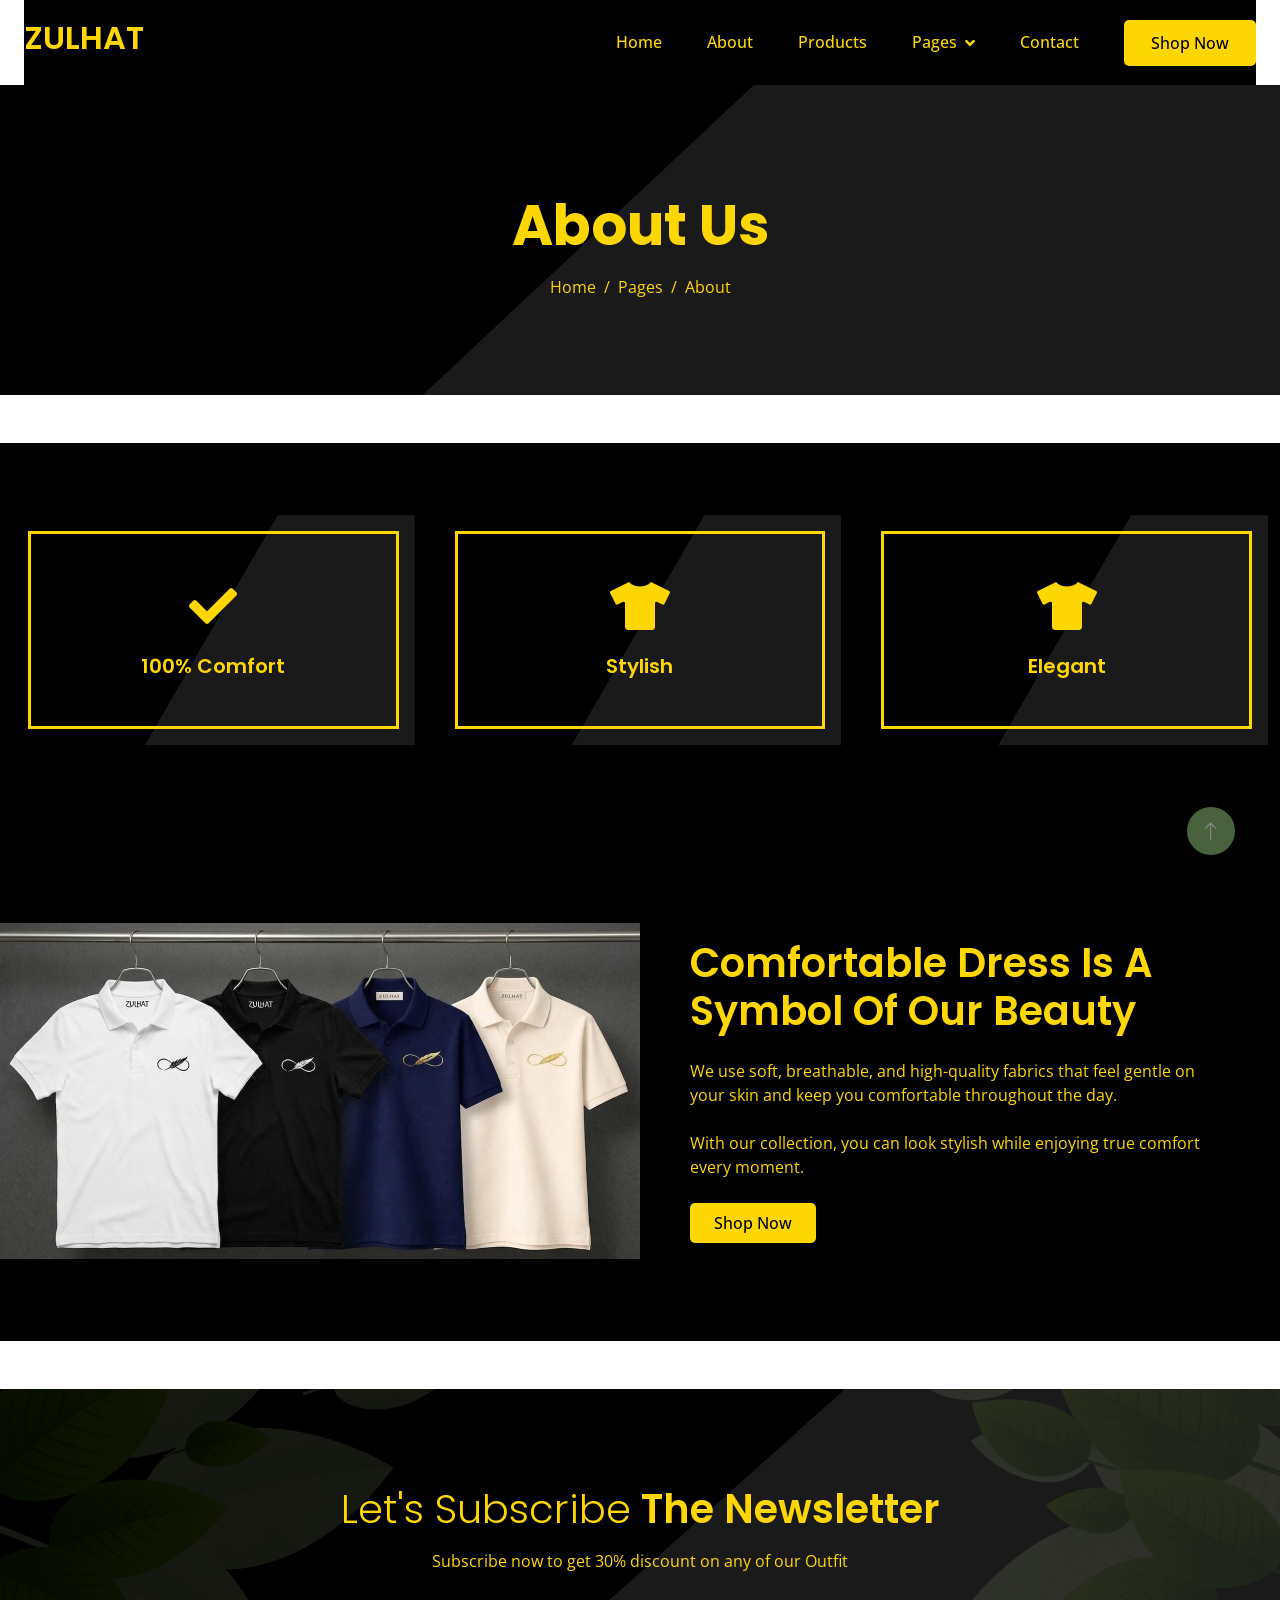
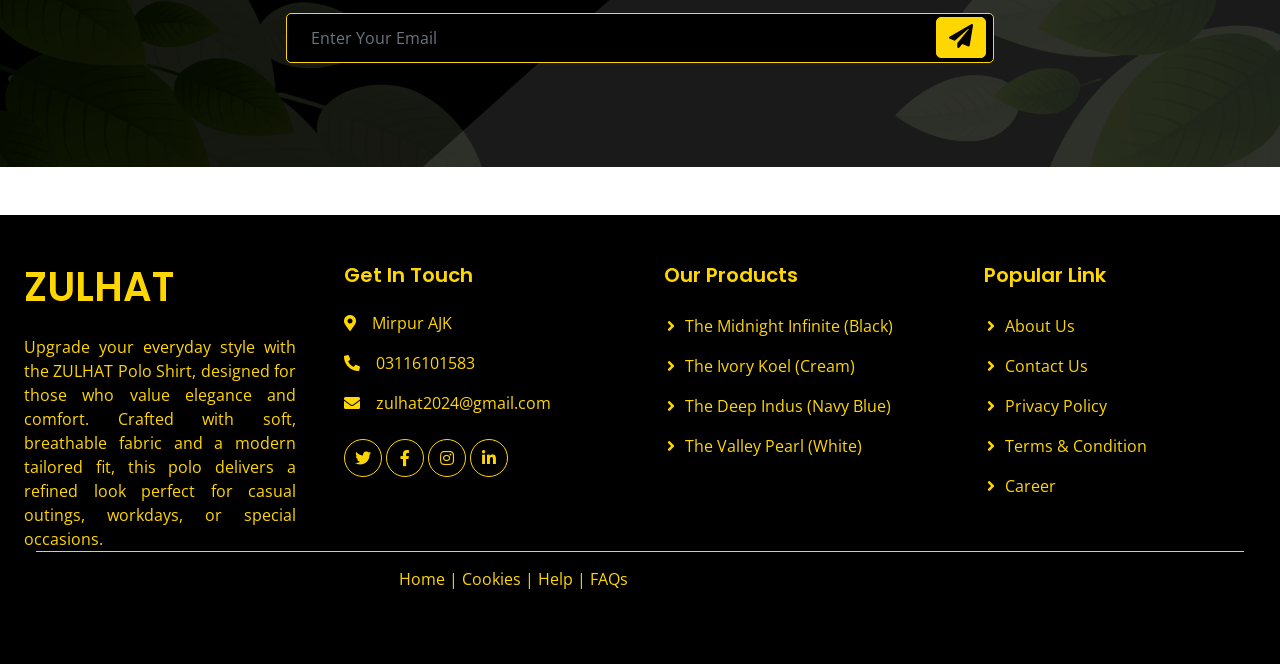
<file: about.html>
<!DOCTYPE html>
<html lang="en">

<head>
    <meta charset="utf-8">
    <title>ZULHAT</title>
    <meta content="width=device-width, initial-scale=1.0" name="viewport">
    <meta content="" name="keywords">
    <meta content="" name="description">

    <!-- Favicon -->
    <link href="img/favicon.ico" rel="icon">

    <!-- Google Web Fonts -->
    <link rel="preconnect" href="https://fonts.googleapis.com">
    <link rel="preconnect" href="https://fonts.gstatic.com" crossorigin>
    <link
        href="https://fonts.googleapis.com/css2?family=Open+Sans:wght@400;500&family=Poppins:wght@200;600;700&display=swap"
        rel="stylesheet">

    <!-- Icon Font Stylesheet -->
    <link href="https://cdnjs.cloudflare.com/ajax/libs/font-awesome/5.10.0/css/all.min.css" rel="stylesheet">
    <link href="https://cdn.jsdelivr.net/npm/bootstrap-icons@1.4.1/font/bootstrap-icons.css" rel="stylesheet">

    <!-- Libraries Stylesheet -->
    <link href="lib/animate/animate.min.css" rel="stylesheet">
    <link href="lib/owlcarousel/assets/owl.carousel.min.css" rel="stylesheet">

    <!-- Customized Bootstrap Stylesheet -->
    <link href="css/bootstrap.min.css" rel="stylesheet">

    <!-- Template Stylesheet -->
    <link href="css/style.css" rel="stylesheet">
</head>

<body>
    <!-- Spinner Start -->
    <div id="spinner"
        class="show bg-white position-fixed translate-middle w-100 vh-100 top-50 start-50 d-flex align-items-center justify-content-center">
        <div class="spinner-grow text-primary" style="width: 3rem; height: 3rem;" role="status">
            <span class="sr-only">Loading...</span>
        </div>
    </div>
    <!-- Spinner End -->


<!-- Navbar Start -->
<div class="container-fluid sticky-top" style="background-color:white !important;">
    <div class="container">
        <nav class="navbar navbar-expand-lg navbar-light p-0" style="background-color: black!important;">
            <a href="index.html" class="navbar-brand">
                <h2 style="color: gold;">ZULHAT</h2>
            </a>
            <button type="button" class="navbar-toggler ms-auto me-0" data-bs-toggle="collapse"
                data-bs-target="#navbarCollapse">
                <span class="navbar-toggler-icon" style="filter: invert(100%);"></span>
            </button>
            <div class="collapse navbar-collapse" id="navbarCollapse">
                <div class="navbar-nav ms-auto">
                    <a href="index.html" class="nav-item nav-link" style="color: gold;">Home</a>
                    <a href="about.html" class="nav-item nav-link" style="color: gold;">About</a>
                    <a href="product.html" class="nav-item nav-link" style="color: gold;">Products</a>
                    
                    <div class="nav-item dropdown">
                        <a href="#" class="nav-link dropdown-toggle" data-bs-toggle="dropdown" style="color: gold;">Pages</a>
                        <div class="dropdown-menu mt-2" style="background-color: black !important;">
                            <a href="feature.html" class="dropdown-item" style="color: gold;">Features</a>
                            <a href="how-to-use.html" class="dropdown-item" style="color: gold;">How To Use</a>
                            <a href="testimonial.html" class="dropdown-item" style="color: gold;">Testimonial</a>
                        </div>
                    </div>

                    <a href="contact.html" class="nav-item nav-link" style="color: gold;">Contact</a>
                </div>
                <a href="" class="btn py-2 px-4 d-none d-lg-inline-block" style="background-color: gold; color: black;">Shop Now</a>
            </div>
        </nav>
    </div>
</div>
<!-- Navbar End -->
  <!-- Hero Start -->
<div class="container-fluid hero-header mb-5">
    <div class="container text-center">
        <h1 class="display-4 mb-3 animated slideInDown" style="color: gold;">About Us</h1>
        <nav aria-label="breadcrumb">
            <ol class="breadcrumb justify-content-center mb-0 animated slideInDown">
                <li class="breadcrumb-item"><a href="#" style="color: gold;">Home</a></li>
                <li class="breadcrumb-item"><a href="#" style="color: gold;">Pages</a></li>
                <li class="breadcrumb-item active" aria-current="page" style="color: gold;">About</li>
            </ol>
        </nav>
    </div>
</div>
<!-- Hero End -->

<style>
.hero-header{
    background: black !important;
    background-image: none !important;
}

.breadcrumb-item + .breadcrumb-item::before{
    color: gold !important;
}
</style>


    <!-- Feature Start -->
<div class="container-fluid py-5" style="background-color:black !important; padding:50px 0; margin:0;">
    <div class="row g-4" style="margin:0;">

        <!-- Feature 1 -->
        <div class="col-lg-4 wow fadeIn" data-wow-delay="0.1s">
            <div class="feature-item position-relative text-center p-3" style="background-color:black !important;">
                <div class="border py-5 px-3" style="border-color:gold !important;">
                    <i class="fa fa-check fa-3x mb-4" style="color:gold;"></i>
                    <h5 class="mb-0" style="color:gold;">100% Comfort</h5>
                </div>
            </div>
        </div>

        <!-- Feature 2 -->
        <div class="col-lg-4 wow fadeIn" data-wow-delay="0.3s">
            <div class="feature-item position-relative text-center p-3" style="background-color:black !important;">
                <div class="border py-5 px-3" style="border-color:gold !important;">
                    <i class="fa fa-tshirt fa-3x mb-4" style="color:gold;"></i>
                    <h5 class="mb-0" style="color:gold;">Stylish</h5>
                </div>
            </div>
        </div>

        <!-- Feature 3 -->
        <div class="col-lg-4 wow fadeIn" data-wow-delay="0.5s">
            <div class="feature-item position-relative text-center p-3" style="background-color:black !important;">
                <div class="border py-5 px-3" style="border-color:gold !important;">
                    <i class="fa fa-tshirt fa-3x mb-4" style="color:gold;"></i>
                    <h5 class="mb-0" style="color:gold;">Elegant</h5>
                </div>
            </div>
        </div>

    </div>
</div>
<!-- Feature End -->


    <!-- About Start -->
<div class="container-fluid py-5" style="background-color:black !important; padding:50px 0; margin:0;">
    <div class="row g-5 align-items-center" style="margin:0;">

        <!-- Image Column -->
        <div class="col-lg-6 wow fadeIn" data-wow-delay="0.1s" style="background-color:black !important; padding:0;">
            <img class="img-fluid animated pulse infinite" src="Picx Z/Zul-2.jpeg" alt="" style="background-color:black; display:block; width:100%; height:100%;">
        </div>

        <!-- Text Column -->
        <div class="col-lg-6 wow fadeIn" data-wow-delay="0.5s" style="background-color:black !important; padding:50px;">
            <h1 class="mb-4" style="color:gold;">
                Comfortable Dress <span style="color:gold;">Is A Symbol Of Our Beauty</span>
            </h1>

            <p class="mb-4" style="color:gold;">
                We use soft, breathable, and high-quality fabrics that feel gentle on your skin and keep you comfortable throughout the day.
            </p>

            <p class="mb-4" style="color:gold;">
                With our collection, you can look stylish while enjoying true comfort every moment.
            </p>

            <a class="btn py-2 px-4" href="" style="background-color:gold; color:black; border:none;">
                Shop Now
            </a>
        </div>

    </div>
</div>
<!-- About End -->


 <!-- Newsletter Start -->
<div class="container-fluid newsletter py-5 my-5" style="background-color: black;">
    <div class="container py-5">
        <div class="mx-auto text-center wow fadeIn" data-wow-delay="0.1s" style="max-width: 600px;">
            <h1 class="mb-3" style="color: gold;">
                <span class="fw-light" style="color: gold;">Let's Subscribe</span> The Newsletter
            </h1>
            <p class="mb-4" style="color: gold;">Subscribe now to get 30% discount on any of our Outfit</p>
        </div>
        <div class="row justify-content-center">
            <div class="col-md-7 wow fadeIn" data-wow-delay="0.5s">
                <div class="position-relative w-100 mt-3 mb-2">
                    <input class="form-control w-100 py-4 ps-4 pe-5" type="text" placeholder="Enter Your Email"
                        style="height: 48px; background-color: black; color: gold; border: 1px solid gold;">
                    <button type="button" class="btn shadow-none position-absolute top-0 end-0 mt-1 me-2" style="background-color: gold; color: black; border: 1px solid gold;">
                        <i class="fa fa-paper-plane fs-4" style="color: black;"></i>
                    </button>
                </div>
            </div>
        </div>
    </div>
</div>
<!-- Newsletter End -->
<!-- Footer Start -->
<div class="container-fluid footer" style="background-color: black;">
    <div class="container py-5">
        <div class="row g-5">
            <div class="col-md-6 col-lg-3 wow fadeIn" data-wow-delay="0.1s">
                <a href="index.html" class="d-inline-block mb-3">
                    <h1 class="text-gold" style="text-align: justify; color: gold;">ZULHAT</h1>
                </a>
                <p class="mb-0" style="color: gold; text-align: justify;">
                    Upgrade your everyday style with the ZULHAT Polo Shirt, designed for those who value elegance and comfort. Crafted with soft, breathable fabric and a modern tailored fit, this polo delivers a refined look perfect for casual outings, workdays, or special occasions.
                </p>
            </div>

            <div class="col-md-6 col-lg-3 wow fadeIn" data-wow-delay="0.3s">
                <h5 class="mb-4" style="color: gold; text-align: justify;">Get In Touch</h5>

                <p style="color: gold; text-align: justify;">
                    <i class="fa fa-map-marker-alt me-3" style="color: gold;"></i>Mirpur AJK
                </p>
                <p style="color: gold; text-align: justify;">
                    <i class="fa fa-phone-alt me-3" style="color: gold;"></i>03116101583
                </p>
                <p style="color: gold; text-align: justify;">
                    <i class="fa fa-envelope me-3" style="color: gold;"></i>zulhat2024@gmail.com
                </p>

                <div class="d-flex pt-2">
                    <a class="btn btn-square me-1" href="" style="color: gold; border: 1px solid gold;">
                        <i class="fab fa-twitter"></i>
                    </a>
                    <a class="btn btn-square me-1" href="" style="color: gold; border: 1px solid gold;">
                        <i class="fab fa-facebook-f"></i>
                    </a>
                    <a class="btn btn-square me-1" href="" style="color: gold; border: 1px solid gold;">
                        <i class="fab fa-instagram"></i>
                    </a>
                    <a class="btn btn-square me-1" href="" style="color: gold; border: 1px solid gold;">
                        <i class="fab fa-linkedin-in"></i>
                    </a>
                </div>
            </div>

            <div class="col-md-6 col-lg-3 wow fadeIn" data-wow-delay="0.5s">
                <h5 class="mb-4" style="color: gold; text-align: justify;">Our Products</h5>

                <a class="btn btn-link" href="" style="color: gold; text-align: justify; display: block;">The Midnight Infinite (Black)</a>
                <a class="btn btn-link" href="" style="color: gold; text-align: justify; display: block;">The Ivory Koel (Cream)</a>
                <a class="btn btn-link" href="" style="color: gold; text-align: justify; display: block;">The Deep Indus (Navy Blue)</a>
                <a class="btn btn-link" href="" style="color: gold; text-align: justify; display: block;">The Valley Pearl (White)</a>
            </div>

            <div class="col-md-6 col-lg-3 wow fadeIn" data-wow-delay="0.7s">
                <h5 class="mb-4" style="color: gold; text-align: justify;">Popular Link</h5>

                <a class="btn btn-link" href="" style="color: gold; text-align: justify; display: block;">About Us</a>
                <a class="btn btn-link" href="" style="color: gold; text-align: justify; display: block;">Contact Us</a>
                <a class="btn btn-link" href="" style="color: gold; text-align: justify; display: block;">Privacy Policy</a>
                <a class="btn btn-link" href="" style="color: gold; text-align: justify; display: block;">Terms & Condition</a>
                <a class="btn btn-link" href="" style="color: gold; text-align: justify; display: block;">Career</a>
            </div>
        </div>

        <div class="container wow fadeIn" data-wow-delay="0.1s">
            <div class="copyright" style="border-top: 1px solid gold; padding-top: 15px;">
                <div class="row">
                    
                    <div class="col-md-6 text-center text-md-end" style="background-color: black;">
    
        <a href="" style="color: gold;">Home</a>
        <span style="color: gold;"> | </span>
        <a href="" style="color: gold;">Cookies</a>
        <span style="color: gold;"> | </span>
        <a href="" style="color: gold;">Help</a>
        <span style="color: gold;"> | </span>
        <a href="" style="color: gold;">FAQs</a>
    </div>
</div>
                </div>
            </div>
        </div>

    </div>
</div>
<!-- Footer End -->


<!-- Back to Top -->
<a href="#" class="btn btn-lg btn-primary btn-lg-square back-to-top">
    <i class="bi bi-arrow-up"></i>
</a>


<!-- JavaScript Libraries -->
<script src="https://ajax.googleapis.com/ajax/libs/jquery/3.6.1/jquery.min.js"></script>
<script src="https://cdn.jsdelivr.net/npm/bootstrap@5.0.0/dist/js/bootstrap.bundle.min.js"></script>
<script src="lib/wow/wow.min.js"></script>
<script src="lib/easing/easing.min.js"></script>
<script src="lib/waypoints/waypoints.min.js"></script>
<script src="lib/owlcarousel/owl.carousel.min.js"></script>

<!-- Template Javascript -->
<script src="js/main.js"></script>
</body>
</html>
</file>
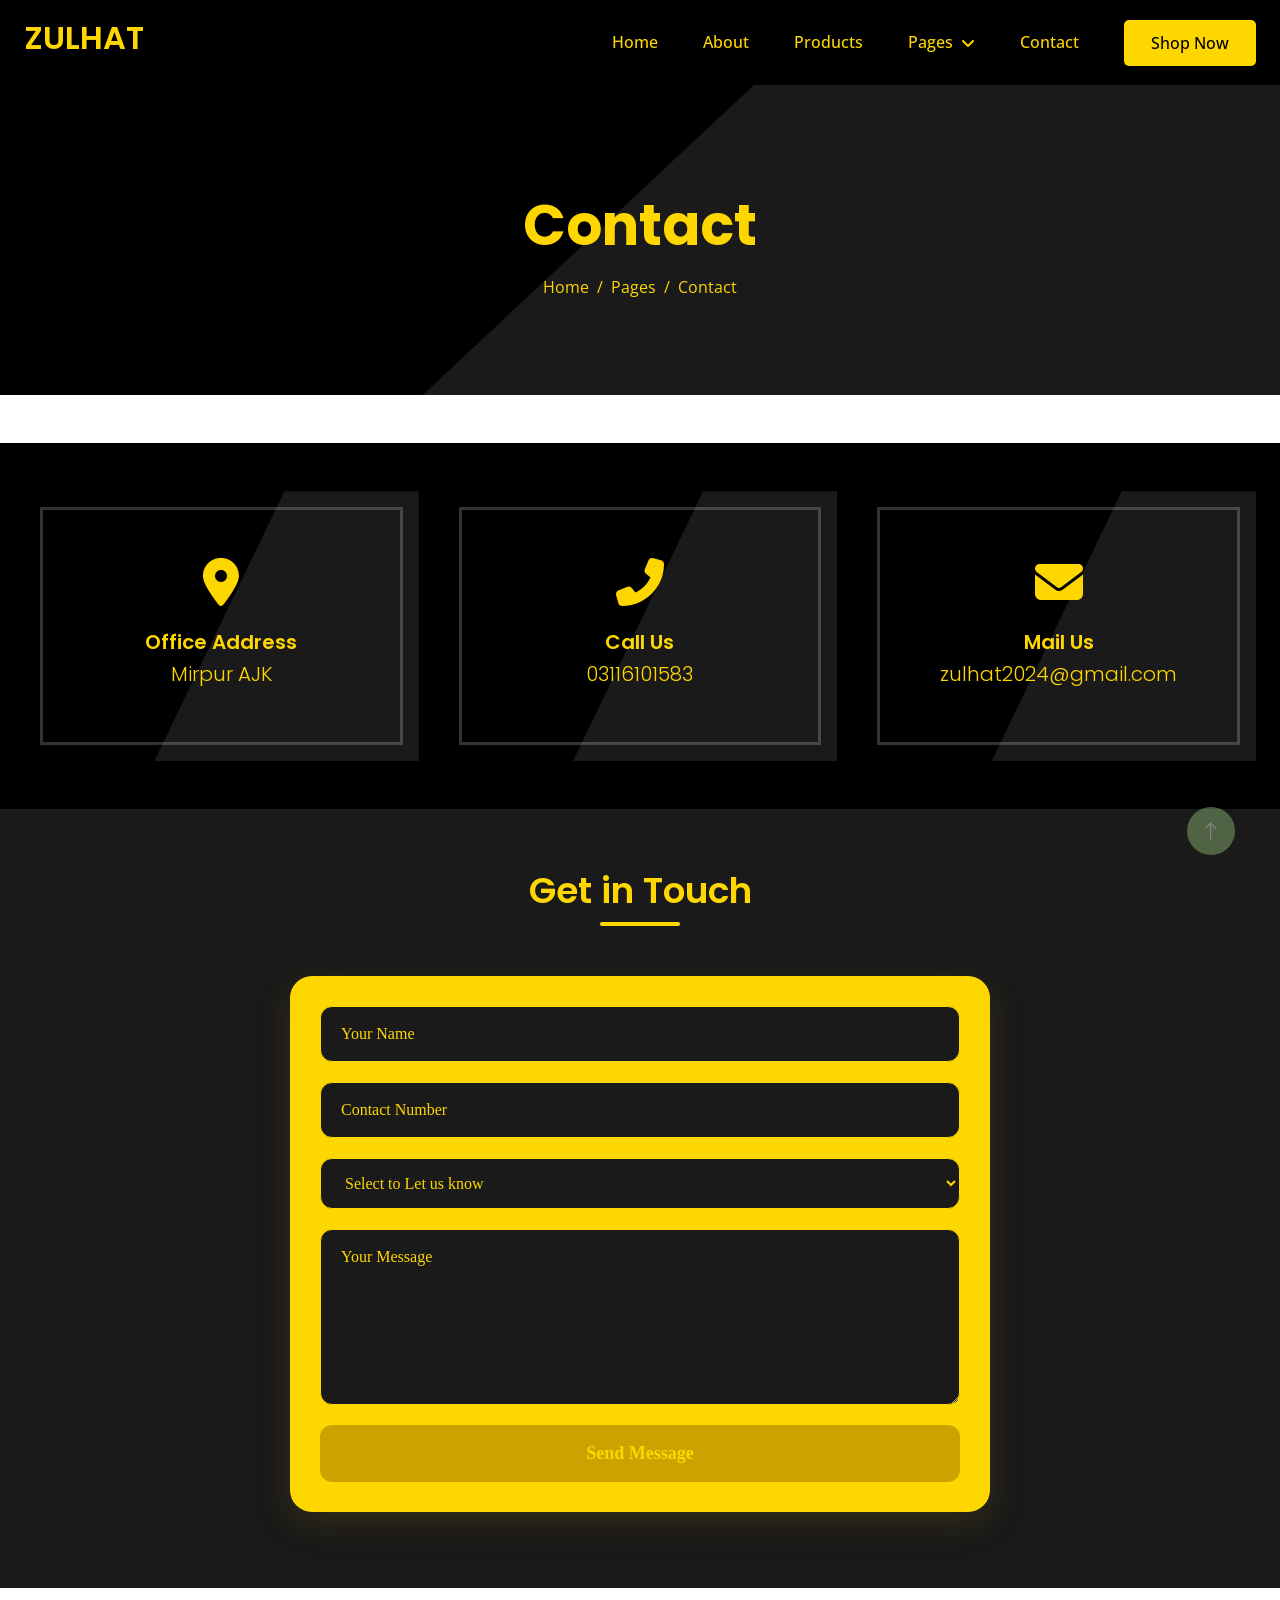
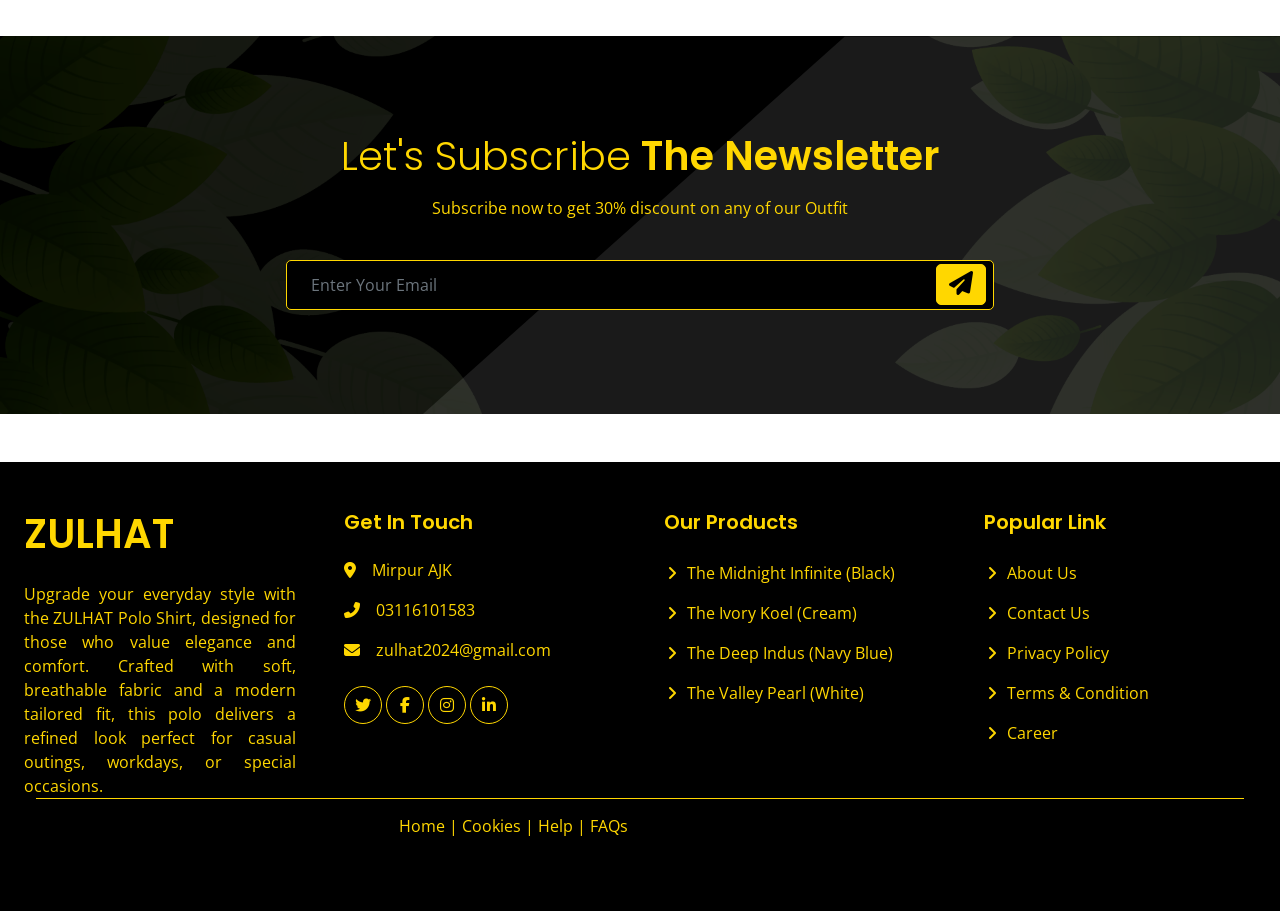
<file: contact.html>
<!DOCTYPE html>
<html lang="en">

<head>
    <meta charset="utf-8">
    <title>ZULHAT</title>
    <meta content="width=device-width, initial-scale=1.0" name="viewport">
    <meta content="" name="keywords">
    <meta content="" name="description">

    <!-- Favicon -->
    <link href="img/favicon.ico" rel="icon">

    <!-- Google Web Fonts -->
    <link rel="preconnect" href="https://fonts.googleapis.com">
    <link rel="preconnect" href="https://fonts.gstatic.com" crossorigin>
    <link
        href="https://fonts.googleapis.com/css2?family=Open+Sans:wght@400;500&family=Poppins:wght@200;600;700&display=swap"
        rel="stylesheet">

    <!-- Icon Font Stylesheet -->
    <link href="https://cdnjs.cloudflare.com/ajax/libs/font-awesome/5.10.0/css/all.min.css" rel="stylesheet">
    <link href="https://cdn.jsdelivr.net/npm/bootstrap-icons@1.4.1/font/bootstrap-icons.css" rel="stylesheet">

    <!-- Libraries Stylesheet -->
    <link href="lib/animate/animate.min.css" rel="stylesheet">
    <link href="lib/owlcarousel/assets/owl.carousel.min.css" rel="stylesheet">

    <!-- Customized Bootstrap Stylesheet -->
    <link href="css/bootstrap.min.css" rel="stylesheet">

    <!-- Template Stylesheet -->
    <link href="css/style.css" rel="stylesheet">
</head>

<body>
    <!-- Spinner Start -->
    <div id="spinner"
        class="show bg-white position-fixed translate-middle w-100 vh-100 top-50 start-50 d-flex align-items-center justify-content-center">
        <div class="spinner-grow text-primary" style="width: 3rem; height: 3rem;" role="status">
            <span class="sr-only">Loading...</span>
        </div>
    </div>
    <!-- Spinner End -->


    <!-- Navbar Start -->
<div class="container-fluid sticky-top" style="background-color: black !important;">
    <div class="container">
        <nav class="navbar navbar-expand-lg navbar-light p-0" style="background-color: black !important;">
            <a href="index.html" class="navbar-brand">
                <h2 style="color: gold;">ZULHAT</h2>
            </a>
            <button type="button" class="navbar-toggler ms-auto me-0" data-bs-toggle="collapse"
                data-bs-target="#navbarCollapse">
                <span class="navbar-toggler-icon" style="filter: invert(100%);"></span>
            </button>
            <div class="collapse navbar-collapse" id="navbarCollapse">
                <div class="navbar-nav ms-auto">
                    <a href="index.html" class="nav-item nav-link" style="color: gold;">Home</a>
                    <a href="about.html" class="nav-item nav-link" style="color: gold;">About</a>
                    <a href="product.html" class="nav-item nav-link" style="color: gold;">Products</a>
                    
                    <div class="nav-item dropdown">
                        <a href="#" class="nav-link dropdown-toggle" data-bs-toggle="dropdown" style="color: gold;">Pages</a>
                        <div class="dropdown-menu mt-2" style="background-color: black !important;">
                            <a href="feature.html" class="dropdown-item" style="color: gold;">Features</a>
                            <a href="how-to-use.html" class="dropdown-item" style="color: gold;">How To Use</a>
                            <a href="testimonial.html" class="dropdown-item" style="color: gold;">Testimonial</a>
                        </div>
                    </div>

                    <a href="contact.html" class="nav-item nav-link" style="color: gold;">Contact</a>
                </div>
                <a href="" class="btn py-2 px-4 d-none d-lg-inline-block" style="background-color: gold; color: black;">Shop Now</a>
            </div>
        </nav>
    </div>
</div>
<!-- Navbar End -->


    <!-- Hero Start --> 
<div class="container-fluid hero-header mb-5" style="background-color: black;">
    <div class="container text-center">
        <h1 class="display-4 mb-3 animated slideInDown" style="color: gold;">Contact</h1>
        <nav aria-label="breadcrumb">
            <ol class="breadcrumb justify-content-center mb-0 animated slideInDown">
                <li class="breadcrumb-item"><a href="#" style="color: gold;">Home</a></li>
                <li class="breadcrumb-item"><a href="#" style="color: gold;">Pages</a></li>
                <li class="breadcrumb-item active" aria-current="page" style="color: gold;">Contact</li>
            </ol>
        </nav>
    </div>
</div>
<!-- Hero End -->

<style>
.hero-header {
    background: black !important;
    background-image: none !important;
}

/* Make breadcrumb slashes golden */
.breadcrumb-item + .breadcrumb-item::before {
    color: gold !important;
}
</style>
   


   <!-- Contact Info Start -->  
<div class="container-fluid py-5" style="background-color: black;">
    <div class="container">
        <div class="row g-4">

            <div class="col-lg-4 wow fadeIn" data-wow-delay="0.1s">
                <div class="contact-info-item position-relative text-center p-3" style="background-color: black;">
                    <div class="border py-5 px-3" style="border-color: gold;">
                        <i class="fa fa-map-marker-alt fa-3x mb-4" style="color: gold;"></i>
                        <h5 style="color: gold;">Office Address</h5>
                        <h5 class="fw-light" style="color: gold;">Mirpur AJK</h5>
                    </div>
                </div>
            </div>

            <div class="col-lg-4 wow fadeIn" data-wow-delay="0.3s">
                <div class="contact-info-item position-relative text-center p-3" style="background-color: black;">
                    <div class="border py-5 px-3" style="border-color: gold;">
                        <i class="fa fa-phone-alt fa-3x mb-4" style="color: gold;"></i>
                        <h5 style="color: gold;">Call Us</h5>
                        <h5 class="fw-light" style="color: gold;">03116101583</h5>
                    </div>
                </div>
            </div>

            <div class="col-lg-4 wow fadeIn" data-wow-delay="0.5s">
                <div class="contact-info-item position-relative text-center p-3" style="background-color: black;">
                    <div class="border py-5 px-3" style="border-color: gold;">
                        <i class="fa fa-envelope fa-3x mb-4" style="color: gold;"></i>
                        <h5 style="color: gold;">Mail Us</h5>
                        <h5 class="fw-light" style="color: gold;">zulhat2024@gmail.com</h5>
                    </div>
                </div>
            </div>

        </div>
    </div>
</div>
<!-- Contact Info End -->
<!-- PREMIUM CONTACT FORM SECTION -->
<section id="contactForm" style="font-family:'Times New Roman',serif; background:#1a1a1a; padding:60px 15px; position:relative; overflow:hidden;">

  <div style="max-width:700px; margin:auto; text-align:center;">
    <h2 style="font-size:36px; margin-bottom:10px; color: gold;">Get in Touch</h2>
    <div style="width:80px;height:4px;background:gold;margin:10px auto 50px auto;border-radius:5px;"></div>

    <!-- FORM START -->
    <form id="premiumForm" style="background:#ffd700; padding:30px; border-radius:22px; box-shadow:0 10px 35px rgba(218,165,32,0.15),0 20px 50px rgba(0,0,0,0.08);" onsubmit="sendPremiumForm(event)">

      <div style="display:flex; flex-direction:column; gap:20px;">

        <!-- Name -->
        <input type="text" name="name" placeholder="Your Name" required 
          style="padding:15px 20px; border-radius:12px; border:1px solid gold; font-size:16px; outline:none; background:#1a1a1a; color: gold;">

        <!-- Contact Number -->
        <input type="tel" name="contact" placeholder="Contact Number" required
          style="padding:15px 20px; border-radius:12px; border:1px solid gold; font-size:16px; outline:none; background:#1a1a1a; color: gold;">

        <!-- Dropdown Option -->
        <select name="interest" required
          style="padding:15px 20px; border-radius:12px; border:1px solid gold; font-size:16px; outline:none; background:#1a1a1a; color: gold;">
          <option value="" disabled selected style="color: gold;">Select to Let us know </option>
          <option value="existingCustomer">I am an existing customer</option>
          <option value="willingToBuy">I am willing to buy</option>
          <option value="justInquiry">Just inquiry</option>
        </select>

        <!-- Message -->
        <textarea name="message" placeholder="Your Message" rows="6" required
          style="padding:15px 20px; border-radius:12px; border:1px solid gold; font-size:16px; outline:none; background:#1a1a1a; color: gold;"></textarea>

        <!-- Submit Button -->
        <button type="submit" 
          style="padding:15px; border:none; border-radius:12px; background:#caa300; color: gold; font-size:18px; font-weight:bold; cursor:pointer; transition:0.4s;">
          Send Message
        </button>

      </div>
    </form>
    <!-- FORM END -->

    <p id="formStatus" style="margin-top:15px; font-size:16px; color: gold;"></p>
  </div>
</section>

<!-- ICON CDN -->
<link rel="stylesheet" href="https://cdnjs.cloudflare.com/ajax/libs/font-awesome/6.5.0/css/all.min.css">

<script>
function sendPremiumForm(event){
  event.preventDefault();

  const form = document.getElementById('premiumForm');
  const name = form.name.value;
  const contact = form.contact.value;
  const interest = form.interest.value;
  const message = form.message.value;

  const mailtoLink = `mailto:zulhat2024@gmail.com?subject=${encodeURIComponent(interest)}&body=${encodeURIComponent(`Name: ${name}\nContact: ${contact}\nInterest: ${interest}\n\nMessage:\n${message}`)}`;

  window.location.href = mailtoLink;

  document.getElementById('formStatus').innerText = "Your message is ready to send! Please check your email client.";
}
</script>

<style>
/* RESPONSIVE & PREMIUM STYLING */
#premiumForm input, #premiumForm select, #premiumForm textarea{
  width:100%;
  box-sizing:border-box;
  color: gold; /* typed text golden */
}

#premiumForm input::placeholder,
#premiumForm textarea::placeholder,
#premiumForm select option{
  color: gold; /* placeholder text golden */
}

#premiumForm button:hover{
  transform:scale(1.05);
  box-shadow:0 10px 25px rgba(218,165,32,0.5);
  background:#ffd700;
  color: black;
}

@media(max-width:768px){
  #premiumForm{
    padding:25px;
  }
  #premiumForm h2{
    font-size:30px;
  }
}
</style>

    <!-- Newsletter Start -->
<div class="container-fluid newsletter py-5 my-5" style="background-color: black;">
    <div class="container py-5">
        <div class="mx-auto text-center wow fadeIn" data-wow-delay="0.1s" style="max-width: 600px;">
            <h1 class="mb-3" style="color: gold;">
                <span class="fw-light" style="color: gold;">Let's Subscribe</span> The Newsletter
            </h1>
            <p class="mb-4" style="color: gold;">Subscribe now to get 30% discount on any of our Outfit</p>
        </div>
        <div class="row justify-content-center">
            <div class="col-md-7 wow fadeIn" data-wow-delay="0.5s">
                <div class="position-relative w-100 mt-3 mb-2">
                    <input class="form-control w-100 py-4 ps-4 pe-5" type="text" placeholder="Enter Your Email"
                        style="height: 48px; background-color: black; color: gold; border: 1px solid gold;">
                    <button type="button" class="btn shadow-none position-absolute top-0 end-0 mt-1 me-2" style="background-color: gold; color: black; border: 1px solid gold;">
                        <i class="fa fa-paper-plane fs-4" style="color: black;"></i>
                    </button>
                </div>
            </div>
        </div>
    </div>
</div>
<!-- Newsletter End -->


    
    <!-- Footer Start -->
<div class="container-fluid footer" style="background-color: black;">
    <div class="container py-5">
        <div class="row g-5">
            <div class="col-md-6 col-lg-3 wow fadeIn" data-wow-delay="0.1s">
                <a href="index.html" class="d-inline-block mb-3">
                    <h1 class="text-gold" style="text-align: justify; color: gold;">ZULHAT</h1>
                </a>
                <p class="mb-0" style="color: gold; text-align: justify;">
                    Upgrade your everyday style with the ZULHAT Polo Shirt, designed for those who value elegance and comfort. Crafted with soft, breathable fabric and a modern tailored fit, this polo delivers a refined look perfect for casual outings, workdays, or special occasions.
                </p>
            </div>

            <div class="col-md-6 col-lg-3 wow fadeIn" data-wow-delay="0.3s">
                <h5 class="mb-4" style="color: gold; text-align: justify;">Get In Touch</h5>

                <p style="color: gold; text-align: justify;">
                    <i class="fa fa-map-marker-alt me-3" style="color: gold;"></i>Mirpur AJK
                </p>
                <p style="color: gold; text-align: justify;">
                    <i class="fa fa-phone-alt me-3" style="color: gold;"></i>03116101583
                </p>
                <p style="color: gold; text-align: justify;">
                    <i class="fa fa-envelope me-3" style="color: gold;"></i>zulhat2024@gmail.com
                </p>

                <div class="d-flex pt-2">
                    <a class="btn btn-square me-1" href="" style="color: gold; border: 1px solid gold;">
                        <i class="fab fa-twitter"></i>
                    </a>
                    <a class="btn btn-square me-1" href="" style="color: gold; border: 1px solid gold;">
                        <i class="fab fa-facebook-f"></i>
                    </a>
                    <a class="btn btn-square me-1" href="" style="color: gold; border: 1px solid gold;">
                        <i class="fab fa-instagram"></i>
                    </a>
                    <a class="btn btn-square me-1" href="" style="color: gold; border: 1px solid gold;">
                        <i class="fab fa-linkedin-in"></i>
                    </a>
                </div>
            </div>

            <div class="col-md-6 col-lg-3 wow fadeIn" data-wow-delay="0.5s">
                <h5 class="mb-4" style="color: gold; text-align: justify;">Our Products</h5>

                <a class="btn btn-link" href="" style="color: gold; text-align: justify; display: block;">The Midnight Infinite (Black)</a>
                <a class="btn btn-link" href="" style="color: gold; text-align: justify; display: block;">The Ivory Koel (Cream)</a>
                <a class="btn btn-link" href="" style="color: gold; text-align: justify; display: block;">The Deep Indus (Navy Blue)</a>
                <a class="btn btn-link" href="" style="color: gold; text-align: justify; display: block;">The Valley Pearl (White)</a>
            </div>

            <div class="col-md-6 col-lg-3 wow fadeIn" data-wow-delay="0.7s">
                <h5 class="mb-4" style="color: gold; text-align: justify;">Popular Link</h5>

                <a class="btn btn-link" href="" style="color: gold; text-align: justify; display: block;">About Us</a>
                <a class="btn btn-link" href="" style="color: gold; text-align: justify; display: block;">Contact Us</a>
                <a class="btn btn-link" href="" style="color: gold; text-align: justify; display: block;">Privacy Policy</a>
                <a class="btn btn-link" href="" style="color: gold; text-align: justify; display: block;">Terms & Condition</a>
                <a class="btn btn-link" href="" style="color: gold; text-align: justify; display: block;">Career</a>
            </div>
        </div>

        <div class="container wow fadeIn" data-wow-delay="0.1s">
            <div class="copyright" style="border-top: 1px solid gold; padding-top: 15px;">
                <div class="row">
                    
                    <div class="col-md-6 text-center text-md-end" style="background-color: black;">
    
        <a href="" style="color: gold;">Home</a>
        <span style="color: gold;"> | </span>
        <a href="" style="color: gold;">Cookies</a>
        <span style="color: gold;"> | </span>
        <a href="" style="color: gold;">Help</a>
        <span style="color: gold;"> | </span>
        <a href="" style="color: gold;">FAQs</a>
    </div>
</div>
                </div>
            </div>
        </div>

    </div>
</div>
<!-- Footer End -->


<!-- Back to Top -->
<a href="#" class="btn btn-lg btn-primary btn-lg-square back-to-top">
    <i class="bi bi-arrow-up"></i>
</a>


<!-- JavaScript Libraries -->
<script src="https://ajax.googleapis.com/ajax/libs/jquery/3.6.1/jquery.min.js"></script>
<script src="https://cdn.jsdelivr.net/npm/bootstrap@5.0.0/dist/js/bootstrap.bundle.min.js"></script>
<script src="lib/wow/wow.min.js"></script>
<script src="lib/easing/easing.min.js"></script>
<script src="lib/waypoints/waypoints.min.js"></script>
<script src="lib/owlcarousel/owl.carousel.min.js"></script>

<!-- Template Javascript -->
<script src="js/main.js"></script>
</body>
</html>
</file>
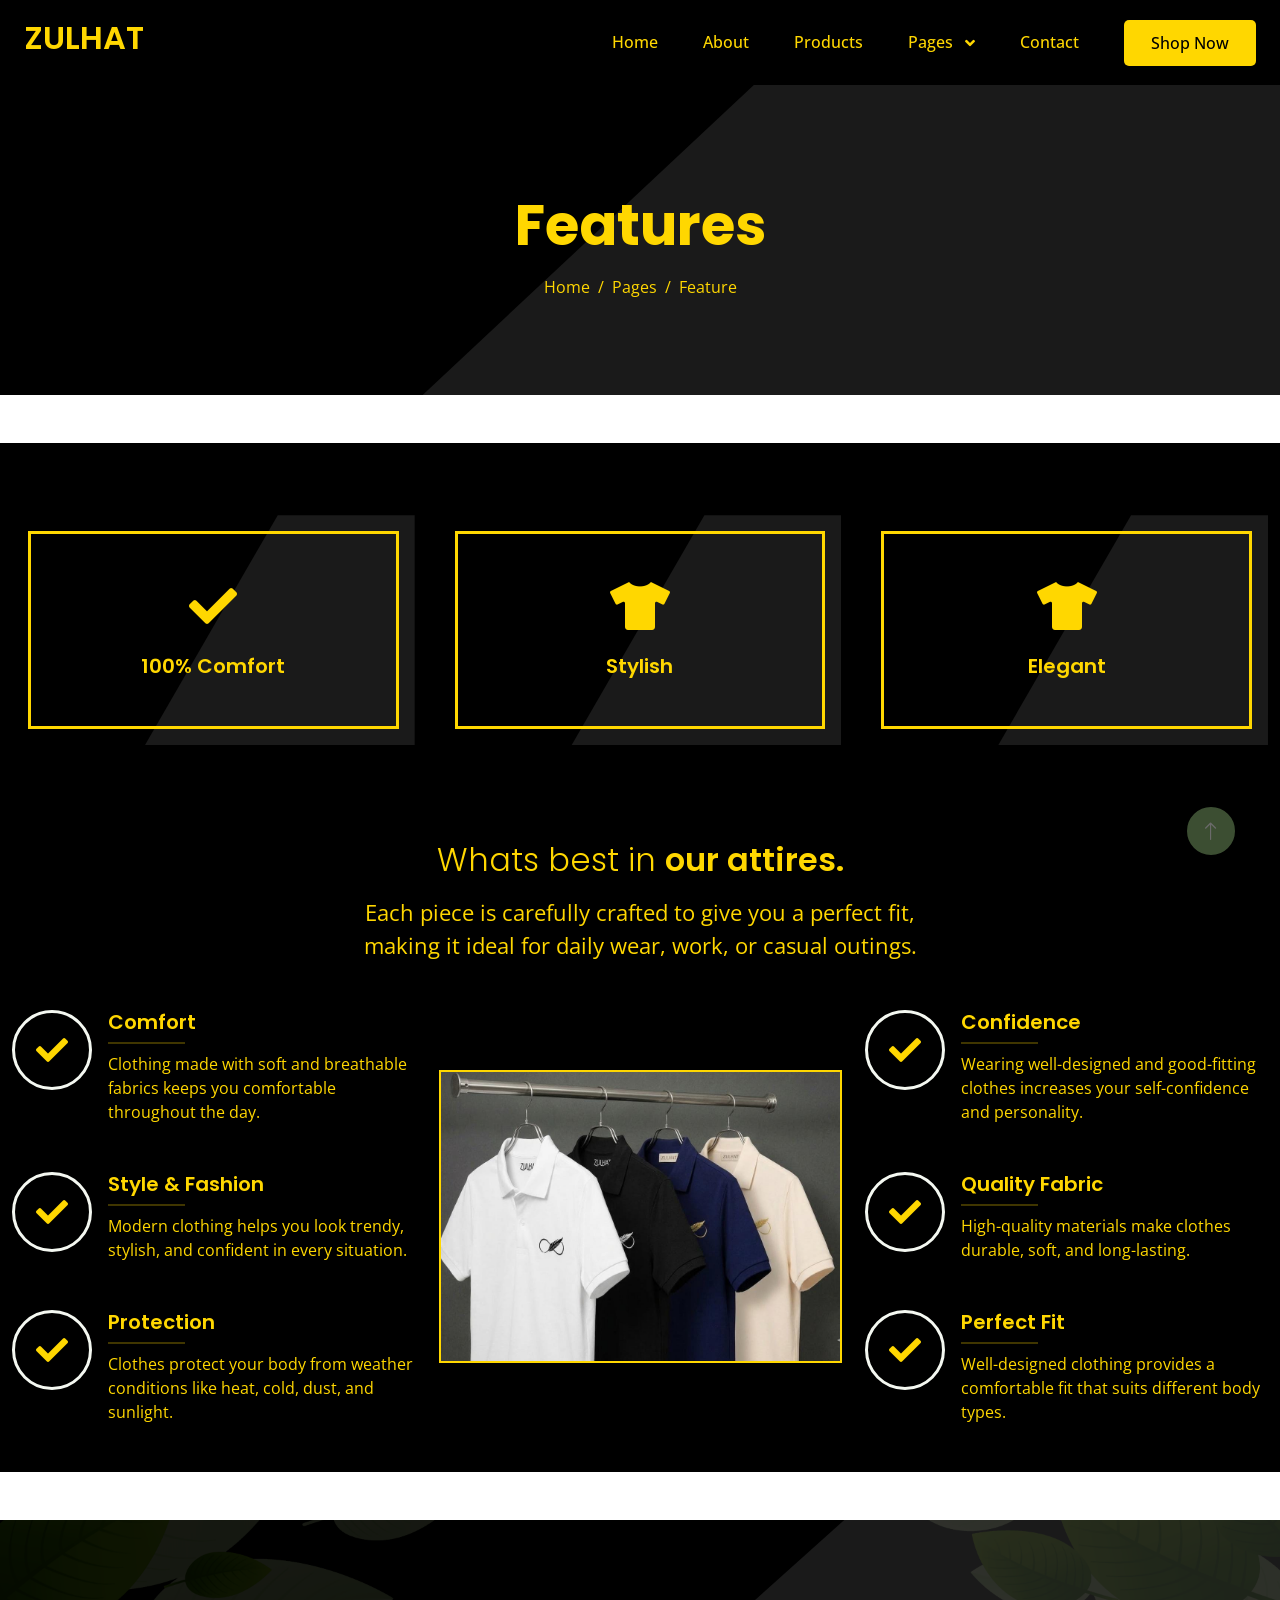
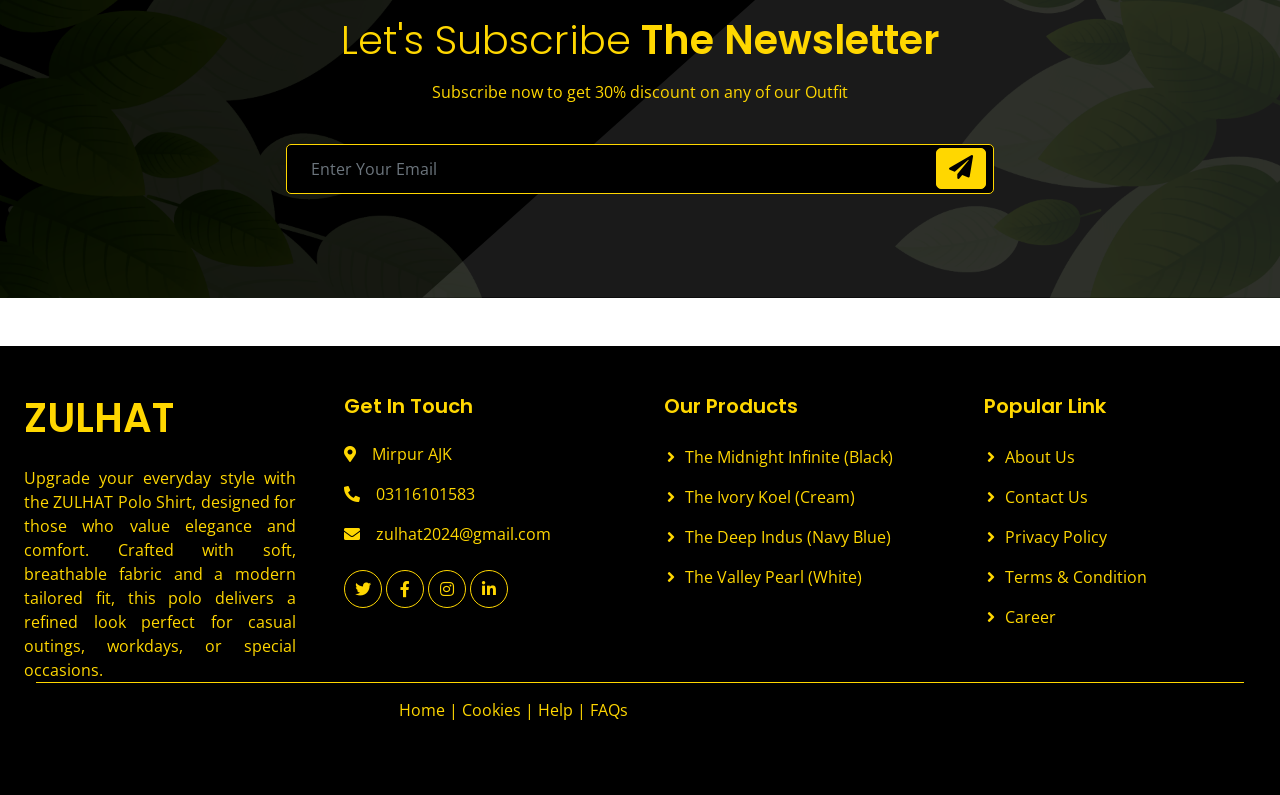
<file: feature.html>
<!DOCTYPE html>
<html lang="en">

<head>
    <meta charset="utf-8">
    <title>ZULHAT</title>
    <meta content="width=device-width, initial-scale=1.0" name="viewport">
    <meta content="" name="keywords">
    <meta content="" name="description">

    <!-- Favicon -->
    <link href="img/favicon.ico" rel="icon">

    <!-- Google Web Fonts -->
    <link rel="preconnect" href="https://fonts.googleapis.com">
    <link rel="preconnect" href="https://fonts.gstatic.com" crossorigin>
    <link
        href="https://fonts.googleapis.com/css2?family=Open+Sans:wght@400;500&family=Poppins:wght@200;600;700&display=swap"
        rel="stylesheet">

    <!-- Icon Font Stylesheet -->
    <link href="https://cdnjs.cloudflare.com/ajax/libs/font-awesome/5.10.0/css/all.min.css" rel="stylesheet">
    <link href="https://cdn.jsdelivr.net/npm/bootstrap-icons@1.4.1/font/bootstrap-icons.css" rel="stylesheet">

    <!-- Libraries Stylesheet -->
    <link href="lib/animate/animate.min.css" rel="stylesheet">
    <link href="lib/owlcarousel/assets/owl.carousel.min.css" rel="stylesheet">

    <!-- Customized Bootstrap Stylesheet -->
    <link href="css/bootstrap.min.css" rel="stylesheet">

    <!-- Template Stylesheet -->
    <link href="css/style.css" rel="stylesheet">
</head>

<body>
    <!-- Spinner Start -->
    <div id="spinner"
        class="show bg-white position-fixed translate-middle w-100 vh-100 top-50 start-50 d-flex align-items-center justify-content-center">
        <div class="spinner-grow text-primary" style="width: 3rem; height: 3rem;" role="status">
            <span class="sr-only">Loading...</span>
        </div>
    </div>
    <!-- Spinner End -->

 <style>
/* Remove green active/focus color completely */
.navbar-nav .nav-link,
.navbar-nav .nav-link:focus,
.navbar-nav .nav-link:active,
.navbar-nav .nav-link:hover {
    color: gold !important;
}

.dropdown-item,
.dropdown-item:focus,
.dropdown-item:active,
.dropdown-item:hover {
    color: gold !important;
    background-color: black !important;
}
</style>

<!-- Navbar Start -->
<div class="container-fluid sticky-top" style="background-color: black !important;">
    <div class="container">
        <nav class="navbar navbar-expand-lg navbar-light p-0" style="background-color: black !important;">
            <a href="index.html" class="navbar-brand">
                <h2 style="color: gold;">ZULHAT</h2>
            </a>

            <button type="button" class="navbar-toggler ms-auto me-0" data-bs-toggle="collapse"
                data-bs-target="#navbarCollapse">
                <span class="navbar-toggler-icon" style="filter: invert(100%);"></span>
            </button>

            <div class="collapse navbar-collapse" id="navbarCollapse">
                <div class="navbar-nav ms-auto">

                    <a href="index.html" class="nav-item nav-link">Home</a>
                    <a href="about.html" class="nav-item nav-link">About</a>
                    <a href="product.html" class="nav-item nav-link">Products</a>

                    <div class="nav-item dropdown">
                        <a href="#" class="nav-link dropdown-toggle" data-bs-toggle="dropdown">
                            Pages
                        </a>

                        <div class="dropdown-menu mt-2" style="background-color: black;">
                            <a href="feature.html" class="dropdown-item">Features</a>
                            <a href="how-to-use.html" class="dropdown-item">How To Use</a>
                            <a href="testimonial.html" class="dropdown-item">Testimonial</a>
                        </div>
                    </div>

                    <a href="contact.html" class="nav-item nav-link">Contact</a>

                </div>

                <a href="" class="btn py-2 px-4 d-none d-lg-inline-block"
                   style="background-color: gold; color: black;">
                    Shop Now
                </a>

            </div>
        </nav>
    </div>
</div>
<!-- Navbar End -->
<!-- Hero Start --> 
<div class="container-fluid hero-header mb-5" style="background-color: black;">
    <div class="container text-center">
        <h1 class="display-4 mb-3 animated slideInDown" style="color: gold;">Features</h1>
        <nav aria-label="breadcrumb">
            <ol class="breadcrumb justify-content-center mb-0 animated slideInDown">
                <li class="breadcrumb-item"><a href="#" style="color: gold;">Home</a></li>
                <li class="breadcrumb-item"><a href="#" style="color: gold;">Pages</a></li>
                <li class="breadcrumb-item active" aria-current="page" style="color: gold;">Feature</li>
            </ol>
        </nav>
    </div>
</div>
<!-- Hero End -->

<style>
.hero-header {
    background: black !important;
    background-image: none !important;
}

/* Make breadcrumb slashes golden */
.breadcrumb-item + .breadcrumb-item::before {
    color: gold !important;
}
</style>
   
<!-- Feature Start -->
<div class="container-fluid py-5" style="background-color:black !important; padding:50px 0; margin:0;">
    <div class="row g-4" style="margin:0;">

        <!-- Feature 1 -->
        <div class="col-lg-4 wow fadeIn" data-wow-delay="0.1s">
            <div class="feature-item position-relative text-center p-3" style="background-color:black !important;">
                <div class="border py-5 px-3" style="border-color:gold !important;">
                    <i class="fa fa-check fa-3x mb-4" style="color:gold;"></i>
                    <h5 class="mb-0" style="color:gold;">100% Comfort</h5>
                </div>
            </div>
        </div>

        <!-- Feature 2 -->
        <div class="col-lg-4 wow fadeIn" data-wow-delay="0.3s">
            <div class="feature-item position-relative text-center p-3" style="background-color:black !important;">
                <div class="border py-5 px-3" style="border-color:gold !important;">
                    <i class="fa fa-tshirt fa-3x mb-4" style="color:gold;"></i>
                    <h5 class="mb-0" style="color:gold;">Stylish</h5>
                </div>
            </div>
        </div>

        <!-- Feature 3 -->
        <div class="col-lg-4 wow fadeIn" data-wow-delay="0.5s">
            <div class="feature-item position-relative text-center p-3" style="background-color:black !important;">
                <div class="border py-5 px-3" style="border-color:gold !important;">
                    <i class="fa fa-tshirt fa-3x mb-4" style="color:gold;"></i>
                    <h5 class="mb-0" style="color:gold;">Elegant</h5>
                </div>
            </div>
        </div>

    </div>
</div>
<!-- Feature End -->
    <!-- Feature Start --> <div class="container-fluid py-5" style="background-color: black;"> <div class="container"> <div class="mx-auto text-center wow fadeIn" data-wow-delay="0.1s" style="max-width: 600px;"> <h1 class="mb-3" style="font-size: 32px; color: gold;"> <span class="fw-light" style="color: gold;">Whats best in </span> <span style="color: gold;">our attires.</span> </h1> <p class="mb-5" style="font-size: 22px; color: gold;"> Each piece is carefully crafted to give you a perfect fit, making it ideal for daily wear, work, or casual outings. </p> </div> </div> <div class="row g-4 align-items-center"> <div class="col-lg-4 wow fadeIn" data-wow-delay="0.3s"> <div class="row g-5"> <div class="col-12 d-flex"> <div class="btn-square rounded-circle border flex-shrink-0" style="width: 80px; height: 80px; border-color: gold;"> <i class="fa fa-check fa-2x" style="color: gold;"></i> </div> <div class="ps-3"> <h5 style="color: gold;">Comfort</h5> <hr class="w-25" style="border-color: gold; background-color: gold; height: 2px; margin: 0.5rem 0;"> <span style="color: gold;">Clothing made with soft and breathable fabrics keeps you comfortable throughout the day.</span> </div> </div> <div class="col-12 d-flex"> <div class="btn-square rounded-circle border flex-shrink-0" style="width: 80px; height: 80px; border-color: gold;"> <i class="fa fa-check fa-2x" style="color: gold;"></i> </div> <div class="ps-3"> <h5 style="color: gold;">Style & Fashion</h5> <hr class="w-25" style="border-color: gold; background-color: gold; height: 2px; margin: 0.5rem 0;"> <span style="color: gold;">Modern clothing helps you look trendy, stylish, and confident in every situation.</span> </div> </div> <div class="col-12 d-flex"> <div class="btn-square rounded-circle border flex-shrink-0" style="width: 80px; height: 80px; border-color: gold;"> <i class="fa fa-check fa-2x" style="color: gold;"></i> </div> <div class="ps-3"> <h5 style="color: gold;">Protection</h5> <hr class="w-25" style="border-color: gold; background-color: gold; height: 2px; margin: 0.5rem 0;"> <span style="color: gold;">Clothes protect your body from weather conditions like heat, cold, dust, and sunlight.</span> </div> </div> </div> </div> <div class="col-lg-4 wow fadeIn" data-wow-delay="0.1s"> <img class="img-fluid animated pulse infinite" src="Picx Z/Zul-1.jpeg" style="border: 2px solid gold;"> </div> <div class="col-lg-4 wow fadeIn" data-wow-delay="0.5s"> <div class="row g-5"> <div class="col-12 d-flex"> <div class="btn-square rounded-circle border flex-shrink-0" style="width: 80px; height: 80px; border-color: gold;"> <i class="fa fa-check fa-2x" style="color: gold;"></i> </div> <div class="ps-3"> <h5 style="color: gold;">Confidence</h5> <hr class="w-25" style="border-color: gold; background-color: gold; height: 2px; margin: 0.5rem 0;"> <span style="color: gold;">Wearing well-designed and good-fitting clothes increases your self-confidence and personality.</span> </div> </div> <div class="col-12 d-flex"> <div class="btn-square rounded-circle border flex-shrink-0" style="width: 80px; height: 80px; border-color: gold;"> <i class="fa fa-check fa-2x" style="color: gold;"></i> </div> <div class="ps-3"> <h5 style="color: gold;">Quality Fabric</h5> <hr class="w-25" style="border-color: gold; background-color: gold; height: 2px; margin: 0.5rem 0;"> <span style="color: gold;">High-quality materials make clothes durable, soft, and long-lasting.</span> </div> </div> <div class="col-12 d-flex"> <div class="btn-square rounded-circle border flex-shrink-0" style="width: 80px; height: 80px; border-color: gold;"> <i class="fa fa-check fa-2x" style="color: gold;"></i> </div> <div class="ps-3"> <h5 style="color: gold;">Perfect Fit</h5> <hr class="w-25" style="border-color: gold; background-color: gold; height: 2px; margin: 0.5rem 0;"> <span style="color: gold;">Well-designed clothing provides a comfortable fit that suits different body types.</span> </div> </div> </div> </div> </div> </div> <!-- Feature End -->

    <!-- Newsletter Start -->
<div class="container-fluid newsletter py-5 my-5" style="background-color: black;">
    <div class="container py-5">
        <div class="mx-auto text-center wow fadeIn" data-wow-delay="0.1s" style="max-width: 600px;">
            <h1 class="mb-3" style="color: gold;">
                <span class="fw-light" style="color: gold;">Let's Subscribe</span> The Newsletter
            </h1>
            <p class="mb-4" style="color: gold;">Subscribe now to get 30% discount on any of our Outfit</p>
        </div>
        <div class="row justify-content-center">
            <div class="col-md-7 wow fadeIn" data-wow-delay="0.5s">
                <div class="position-relative w-100 mt-3 mb-2">
                    <input class="form-control w-100 py-4 ps-4 pe-5" type="text" placeholder="Enter Your Email"
                        style="height: 48px; background-color: black; color: gold; border: 1px solid gold;">
                    <button type="button" class="btn shadow-none position-absolute top-0 end-0 mt-1 me-2" style="background-color: gold; color: black; border: 1px solid gold;">
                        <i class="fa fa-paper-plane fs-4" style="color: black;"></i>
                    </button>
                </div>
            </div>
        </div>
    </div>
</div>
<!-- Newsletter End -->


    
    <!-- Footer Start -->
<div class="container-fluid footer" style="background-color: black;">
    <div class="container py-5">
        <div class="row g-5">
            <div class="col-md-6 col-lg-3 wow fadeIn" data-wow-delay="0.1s">
                <a href="index.html" class="d-inline-block mb-3">
                    <h1 class="text-gold" style="text-align: justify; color: gold;">ZULHAT</h1>
                </a>
                <p class="mb-0" style="color: gold; text-align: justify;">
                    Upgrade your everyday style with the ZULHAT Polo Shirt, designed for those who value elegance and comfort. Crafted with soft, breathable fabric and a modern tailored fit, this polo delivers a refined look perfect for casual outings, workdays, or special occasions.
                </p>
            </div>

            <div class="col-md-6 col-lg-3 wow fadeIn" data-wow-delay="0.3s">
                <h5 class="mb-4" style="color: gold; text-align: justify;">Get In Touch</h5>

                <p style="color: gold; text-align: justify;">
                    <i class="fa fa-map-marker-alt me-3" style="color: gold;"></i>Mirpur AJK
                </p>
                <p style="color: gold; text-align: justify;">
                    <i class="fa fa-phone-alt me-3" style="color: gold;"></i>03116101583
                </p>
                <p style="color: gold; text-align: justify;">
                    <i class="fa fa-envelope me-3" style="color: gold;"></i>zulhat2024@gmail.com
                </p>

                <div class="d-flex pt-2">
                    <a class="btn btn-square me-1" href="" style="color: gold; border: 1px solid gold;">
                        <i class="fab fa-twitter"></i>
                    </a>
                    <a class="btn btn-square me-1" href="" style="color: gold; border: 1px solid gold;">
                        <i class="fab fa-facebook-f"></i>
                    </a>
                    <a class="btn btn-square me-1" href="" style="color: gold; border: 1px solid gold;">
                        <i class="fab fa-instagram"></i>
                    </a>
                    <a class="btn btn-square me-1" href="" style="color: gold; border: 1px solid gold;">
                        <i class="fab fa-linkedin-in"></i>
                    </a>
                </div>
            </div>

            <div class="col-md-6 col-lg-3 wow fadeIn" data-wow-delay="0.5s">
                <h5 class="mb-4" style="color: gold; text-align: justify;">Our Products</h5>

                <a class="btn btn-link" href="" style="color: gold; text-align: justify; display: block;">The Midnight Infinite (Black)</a>
                <a class="btn btn-link" href="" style="color: gold; text-align: justify; display: block;">The Ivory Koel (Cream)</a>
                <a class="btn btn-link" href="" style="color: gold; text-align: justify; display: block;">The Deep Indus (Navy Blue)</a>
                <a class="btn btn-link" href="" style="color: gold; text-align: justify; display: block;">The Valley Pearl (White)</a>
            </div>

            <div class="col-md-6 col-lg-3 wow fadeIn" data-wow-delay="0.7s">
                <h5 class="mb-4" style="color: gold; text-align: justify;">Popular Link</h5>

                <a class="btn btn-link" href="" style="color: gold; text-align: justify; display: block;">About Us</a>
                <a class="btn btn-link" href="" style="color: gold; text-align: justify; display: block;">Contact Us</a>
                <a class="btn btn-link" href="" style="color: gold; text-align: justify; display: block;">Privacy Policy</a>
                <a class="btn btn-link" href="" style="color: gold; text-align: justify; display: block;">Terms & Condition</a>
                <a class="btn btn-link" href="" style="color: gold; text-align: justify; display: block;">Career</a>
            </div>
        </div>

        <div class="container wow fadeIn" data-wow-delay="0.1s">
            <div class="copyright" style="border-top: 1px solid gold; padding-top: 15px;">
                <div class="row">
                    
                    <div class="col-md-6 text-center text-md-end" style="background-color: black;">
    
        <a href="" style="color: gold;">Home</a>
        <span style="color: gold;"> | </span>
        <a href="" style="color: gold;">Cookies</a>
        <span style="color: gold;"> | </span>
        <a href="" style="color: gold;">Help</a>
        <span style="color: gold;"> | </span>
        <a href="" style="color: gold;">FAQs</a>
    </div>
</div>
                </div>
            </div>
        </div>

    </div>
</div>
<!-- Footer End -->


<!-- Back to Top -->
<a href="#" class="btn btn-lg btn-primary btn-lg-square back-to-top">
    <i class="bi bi-arrow-up"></i>
</a>


<!-- JavaScript Libraries -->
<script src="https://ajax.googleapis.com/ajax/libs/jquery/3.6.1/jquery.min.js"></script>
<script src="https://cdn.jsdelivr.net/npm/bootstrap@5.0.0/dist/js/bootstrap.bundle.min.js"></script>
<script src="lib/wow/wow.min.js"></script>
<script src="lib/easing/easing.min.js"></script>
<script src="lib/waypoints/waypoints.min.js"></script>
<script src="lib/owlcarousel/owl.carousel.min.js"></script>

<!-- Template Javascript -->
<script src="js/main.js"></script>
</body>
</html>
</file>
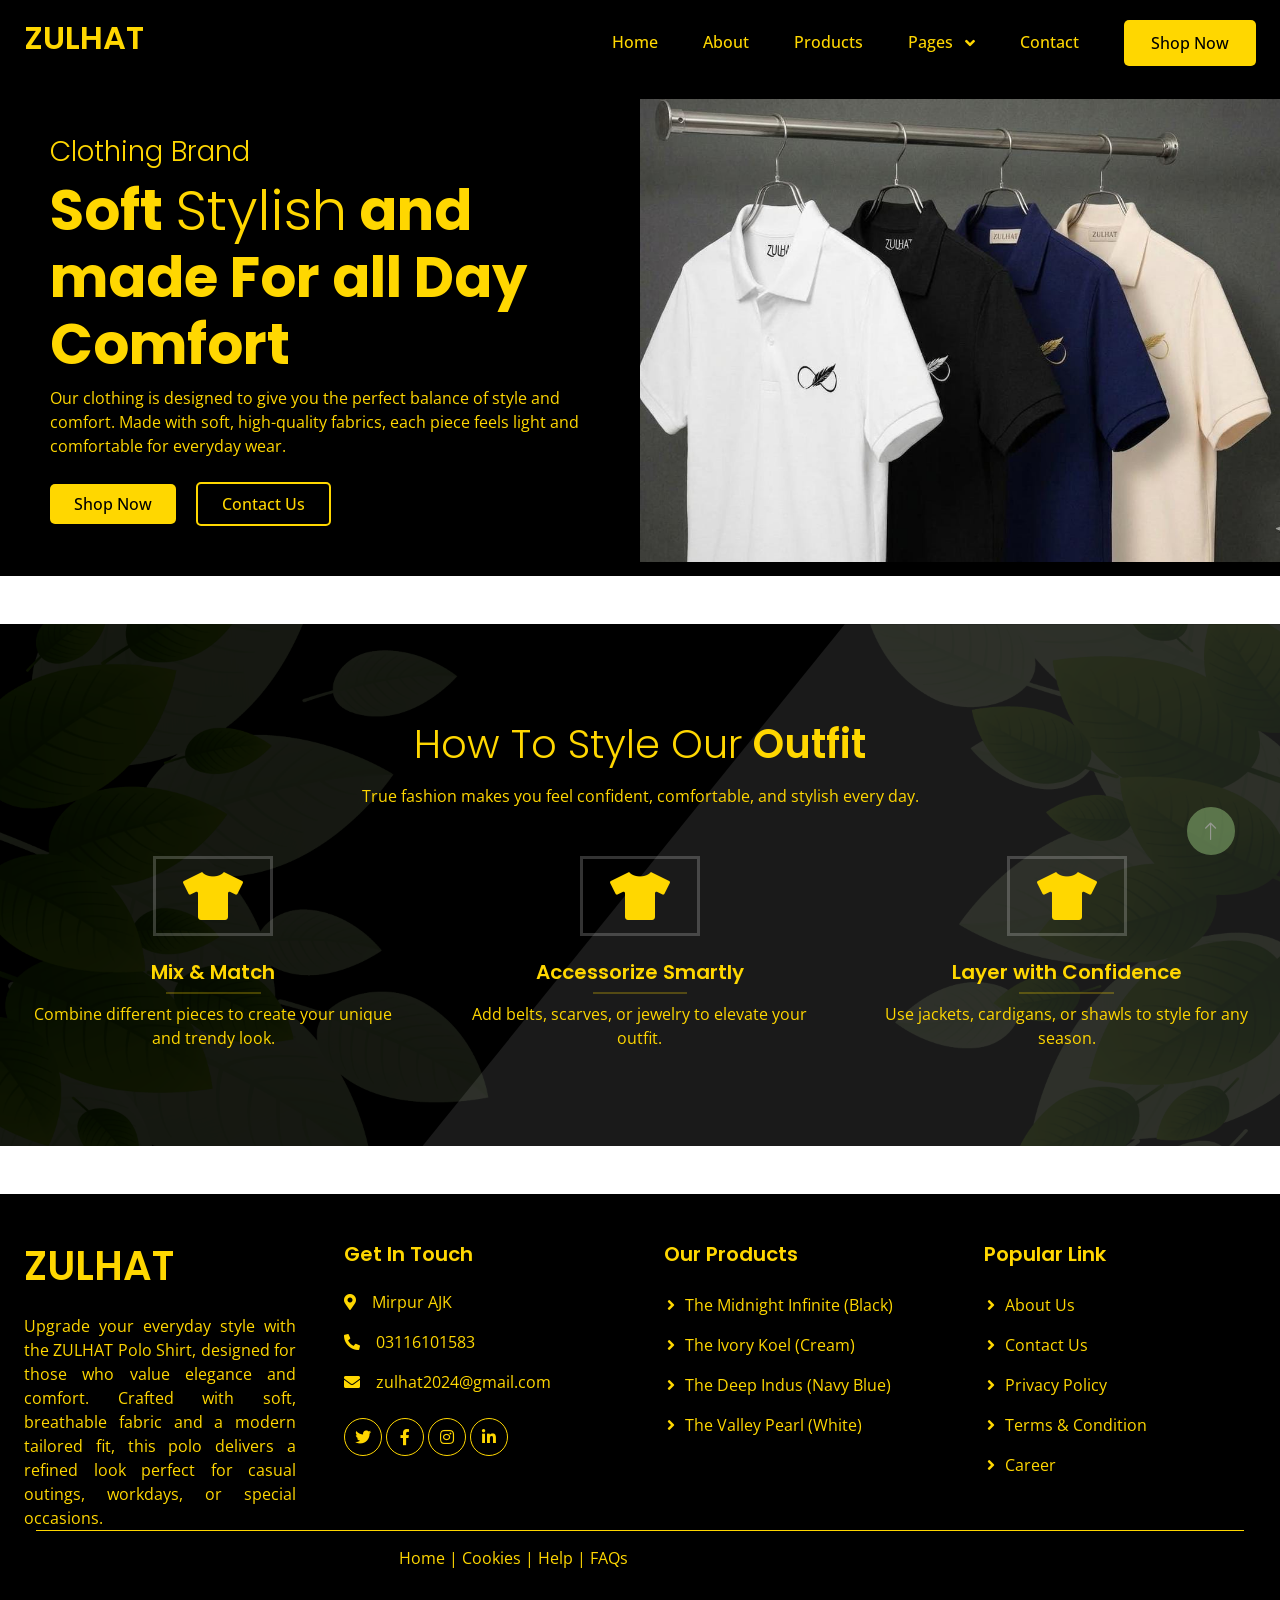
<file: how-to-use.html>
<!DOCTYPE html>
<html lang="en">

<head>
    <meta charset="utf-8">
    <title>ZULHAT</title>
    <meta content="width=device-width, initial-scale=1.0" name="viewport">
    <meta content="" name="keywords">
    <meta content="" name="description">

    <!-- Favicon -->
    <link href="img/favicon.ico" rel="icon">

    <!-- Google Web Fonts -->
    <link rel="preconnect" href="https://fonts.googleapis.com">
    <link rel="preconnect" href="https://fonts.gstatic.com" crossorigin>
    <link
        href="https://fonts.googleapis.com/css2?family=Open+Sans:wght@400;500&family=Poppins:wght@200;600;700&display=swap"
        rel="stylesheet">

    <!-- Icon Font Stylesheet -->
    <link href="https://cdnjs.cloudflare.com/ajax/libs/font-awesome/5.10.0/css/all.min.css" rel="stylesheet">
    <link href="https://cdn.jsdelivr.net/npm/bootstrap-icons@1.4.1/font/bootstrap-icons.css" rel="stylesheet">

    <!-- Libraries Stylesheet -->
    <link href="lib/animate/animate.min.css" rel="stylesheet">
    <link href="lib/owlcarousel/assets/owl.carousel.min.css" rel="stylesheet">

    <!-- Customized Bootstrap Stylesheet -->
    <link href="css/bootstrap.min.css" rel="stylesheet">

    <!-- Template Stylesheet -->
    <link href="css/style.css" rel="stylesheet">
</head>

<body>
    <!-- Spinner Start -->
    <div id="spinner"
        class="show bg-white position-fixed translate-middle w-100 vh-100 top-50 start-50 d-flex align-items-center justify-content-center">
        <div class="spinner-grow text-primary" style="width: 3rem; height: 3rem;" role="status">
            <span class="sr-only">Loading...</span>
        </div>
    </div>
    <!-- Spinner End -->


 <style>
/* Remove green active/focus color completely */
.navbar-nav .nav-link,
.navbar-nav .nav-link:focus,
.navbar-nav .nav-link:active,
.navbar-nav .nav-link:hover {
    color: gold !important;
}

.dropdown-item,
.dropdown-item:focus,
.dropdown-item:active,
.dropdown-item:hover {
    color: gold !important;
    background-color: black !important;
}
</style>

<!-- Navbar Start -->
<div class="container-fluid sticky-top" style="background-color: black !important;">
    <div class="container">
        <nav class="navbar navbar-expand-lg navbar-light p-0" style="background-color: black !important;">
            <a href="index.html" class="navbar-brand">
                <h2 style="color: gold;">ZULHAT</h2>
            </a>

            <button type="button" class="navbar-toggler ms-auto me-0" data-bs-toggle="collapse"
                data-bs-target="#navbarCollapse">
                <span class="navbar-toggler-icon" style="filter: invert(100%);"></span>
            </button>

            <div class="collapse navbar-collapse" id="navbarCollapse">
                <div class="navbar-nav ms-auto">

                    <a href="index.html" class="nav-item nav-link">Home</a>
                    <a href="about.html" class="nav-item nav-link">About</a>
                    <a href="product.html" class="nav-item nav-link">Products</a>

                    <div class="nav-item dropdown">
                        <a href="#" class="nav-link dropdown-toggle" data-bs-toggle="dropdown">
                            Pages
                        </a>

                        <div class="dropdown-menu mt-2" style="background-color: black;">
                            <a href="feature.html" class="dropdown-item">Features</a>
                            <a href="how-to-use.html" class="dropdown-item">How To Use</a>
                            <a href="testimonial.html" class="dropdown-item">Testimonial</a>
                        </div>
                    </div>

                    <a href="contact.html" class="nav-item nav-link">Contact</a>

                </div>

                <a href="" class="btn py-2 px-4 d-none d-lg-inline-block"
                   style="background-color: gold; color: black;">
                    Shop Now
                </a>

            </div>
        </nav>
    </div>
</div>
<!-- Navbar End -->

    <!-- Hero Section -->
    <div class="row g-0 align-items-center" style="background-color:black !important; margin:0;">

        <!-- Left Text Column -->
        <div class="col-lg-6 text-center text-lg-start" style="background-color:black !important; padding:50px;">
            <h3 class="fw-light animated slideInRight" style="color:gold;">Clothing Brand</h3>

            <h1 class="display-4 animated slideInRight" style="color:gold;">
                Soft <span class="fw-light" style="color:gold;">Stylish</span> and made For all Day Comfort
            </h1>

            <p class="mb-4 animated slideInRight" style="color:gold;">
                Our clothing is designed to give you the perfect balance of style and comfort. 
                Made with soft, high-quality fabrics, each piece feels light and comfortable for everyday wear.
            </p>

            <a href="" class="btn py-2 px-4 me-3 animated slideInRight" 
               style="background-color:gold; color:black; border:none;">Shop Now</a>

            <a href="" class="btn py-2 px-4 animated slideInRight" 
               style="border:2px solid gold; color:gold;">Contact Us</a>
        </div>

        <!-- Right Image Column -->
        <div class="col-lg-6" style="background-color:black !important; padding:0; margin:0;">
            <img class="img-fluid  pulse " src="Picx Z/Zul-1.jpeg" alt="" style="background-color:black; display:block; width:100%; height:100%;">
        </div>

    </div>
    <!-- Hero End -->
    


     <!-- How To Use Start -->
<div class="container-fluid how-to-use my-5 py-5" style="background-color: black;">
    <div class="container py-5">
        <div class="mx-auto text-center wow fadeIn" data-wow-delay="0.1s" style="max-width: 600px;">
            <h1 class="mb-3" style="color: gold;">
                <span class="fw-light" style="color: gold;">How To Style Our</span> 
                <span style="color: gold;">Outfit</span>
            </h1>
            <p class="mb-5" style="color: gold;">
                True fashion makes you feel confident, comfortable, and stylish every day.
            </p>
        </div>

        <div class="row g-5">
            <div class="col-lg-4 text-center wow fadeIn" data-wow-delay="0.1s">
                <div class="btn-rectangle border mx-auto mb-4" style="width: 120px; height: 80px; display:flex; justify-content:center; align-items:center; border-color: gold;">
                    <i class="fa fa-tshirt fa-3x" style="color: gold;"></i>
                </div>
                <h5 style="color: gold;">Mix & Match</h5>
                <hr class="w-25" style="background-color: gold; border-color: gold; height: 2px; margin: 0.5rem auto;">
                <span style="color: gold;">Combine different pieces to create your unique and trendy look.</span>
            </div>

            <div class="col-lg-4 text-center wow fadeIn" data-wow-delay="0.3s">
                <div class="btn-rectangle border mx-auto mb-4" style="width: 120px; height: 80px; display:flex; justify-content:center; align-items:center; border-color: gold;">
                    <i class="fa fa-tshirt fa-3x" style="color: gold;"></i>
                </div>
                <h5 style="color: gold;">Accessorize Smartly</h5>
                <hr class="w-25" style="background-color: gold; border-color: gold; height: 2px; margin: 0.5rem auto;">
                <span style="color: gold;">Add belts, scarves, or jewelry to elevate your outfit.</span>
            </div>

            <div class="col-lg-4 text-center wow fadeIn" data-wow-delay="0.5s">
                <div class="btn-rectangle border mx-auto mb-4" style="width: 120px; height: 80px; display:flex; justify-content:center; align-items:center; border-color: gold;">
                    <i class="fa fa-tshirt fa-3x" style="color: gold;"></i>
                </div>
                <h5 style="color: gold;">Layer with Confidence</h5>
                <hr class="w-25" style="background-color: gold; border-color: gold; height: 2px; margin: 0.5rem auto;">
                <span style="color: gold;">Use jackets, cardigans, or shawls to style for any season.</span>
            </div>
        </div>
    </div>
</div>
<!-- How To Use End -->

<!-- Footer Start -->
<div class="container-fluid footer" style="background-color: black;">
    <div class="container py-5">
        <div class="row g-5">
            <div class="col-md-6 col-lg-3 wow fadeIn" data-wow-delay="0.1s">
                <a href="index.html" class="d-inline-block mb-3">
                    <h1 class="text-gold" style="text-align: justify; color: gold;">ZULHAT</h1>
                </a>
                <p class="mb-0" style="color: gold; text-align: justify;">
                    Upgrade your everyday style with the ZULHAT Polo Shirt, designed for those who value elegance and comfort. Crafted with soft, breathable fabric and a modern tailored fit, this polo delivers a refined look perfect for casual outings, workdays, or special occasions.
                </p>
            </div>

            <div class="col-md-6 col-lg-3 wow fadeIn" data-wow-delay="0.3s">
                <h5 class="mb-4" style="color: gold; text-align: justify;">Get In Touch</h5>

                <p style="color: gold; text-align: justify;">
                    <i class="fa fa-map-marker-alt me-3" style="color: gold;"></i>Mirpur AJK
                </p>
                <p style="color: gold; text-align: justify;">
                    <i class="fa fa-phone-alt me-3" style="color: gold;"></i>03116101583
                </p>
                <p style="color: gold; text-align: justify;">
                    <i class="fa fa-envelope me-3" style="color: gold;"></i>zulhat2024@gmail.com
                </p>

                <div class="d-flex pt-2">
                    <a class="btn btn-square me-1" href="" style="color: gold; border: 1px solid gold;">
                        <i class="fab fa-twitter"></i>
                    </a>
                    <a class="btn btn-square me-1" href="" style="color: gold; border: 1px solid gold;">
                        <i class="fab fa-facebook-f"></i>
                    </a>
                    <a class="btn btn-square me-1" href="" style="color: gold; border: 1px solid gold;">
                        <i class="fab fa-instagram"></i>
                    </a>
                    <a class="btn btn-square me-1" href="" style="color: gold; border: 1px solid gold;">
                        <i class="fab fa-linkedin-in"></i>
                    </a>
                </div>
            </div>

            <div class="col-md-6 col-lg-3 wow fadeIn" data-wow-delay="0.5s">
                <h5 class="mb-4" style="color: gold; text-align: justify;">Our Products</h5>

                <a class="btn btn-link" href="" style="color: gold; text-align: justify; display: block;">The Midnight Infinite (Black)</a>
                <a class="btn btn-link" href="" style="color: gold; text-align: justify; display: block;">The Ivory Koel (Cream)</a>
                <a class="btn btn-link" href="" style="color: gold; text-align: justify; display: block;">The Deep Indus (Navy Blue)</a>
                <a class="btn btn-link" href="" style="color: gold; text-align: justify; display: block;">The Valley Pearl (White)</a>
            </div>

            <div class="col-md-6 col-lg-3 wow fadeIn" data-wow-delay="0.7s">
                <h5 class="mb-4" style="color: gold; text-align: justify;">Popular Link</h5>

                <a class="btn btn-link" href="" style="color: gold; text-align: justify; display: block;">About Us</a>
                <a class="btn btn-link" href="" style="color: gold; text-align: justify; display: block;">Contact Us</a>
                <a class="btn btn-link" href="" style="color: gold; text-align: justify; display: block;">Privacy Policy</a>
                <a class="btn btn-link" href="" style="color: gold; text-align: justify; display: block;">Terms & Condition</a>
                <a class="btn btn-link" href="" style="color: gold; text-align: justify; display: block;">Career</a>
            </div>
        </div>

        <div class="container wow fadeIn" data-wow-delay="0.1s">
            <div class="copyright" style="border-top: 1px solid gold; padding-top: 15px;">
                <div class="row">
                    
                    <div class="col-md-6 text-center text-md-end" style="background-color: black;">
    
        <a href="" style="color: gold;">Home</a>
        <span style="color: gold;"> | </span>
        <a href="" style="color: gold;">Cookies</a>
        <span style="color: gold;"> | </span>
        <a href="" style="color: gold;">Help</a>
        <span style="color: gold;"> | </span>
        <a href="" style="color: gold;">FAQs</a>
    </div>
</div>
                </div>
            </div>
        </div>

    </div>
</div>
<!-- Footer End -->


<!-- Back to Top -->
<a href="#" class="btn btn-lg btn-primary btn-lg-square back-to-top">
    <i class="bi bi-arrow-up"></i>
</a>


<!-- JavaScript Libraries -->
<script src="https://ajax.googleapis.com/ajax/libs/jquery/3.6.1/jquery.min.js"></script>
<script src="https://cdn.jsdelivr.net/npm/bootstrap@5.0.0/dist/js/bootstrap.bundle.min.js"></script>
<script src="lib/wow/wow.min.js"></script>
<script src="lib/easing/easing.min.js"></script>
<script src="lib/waypoints/waypoints.min.js"></script>
<script src="lib/owlcarousel/owl.carousel.min.js"></script>

<!-- Template Javascript -->
<script src="js/main.js"></script>
</body>
</html>
</file>
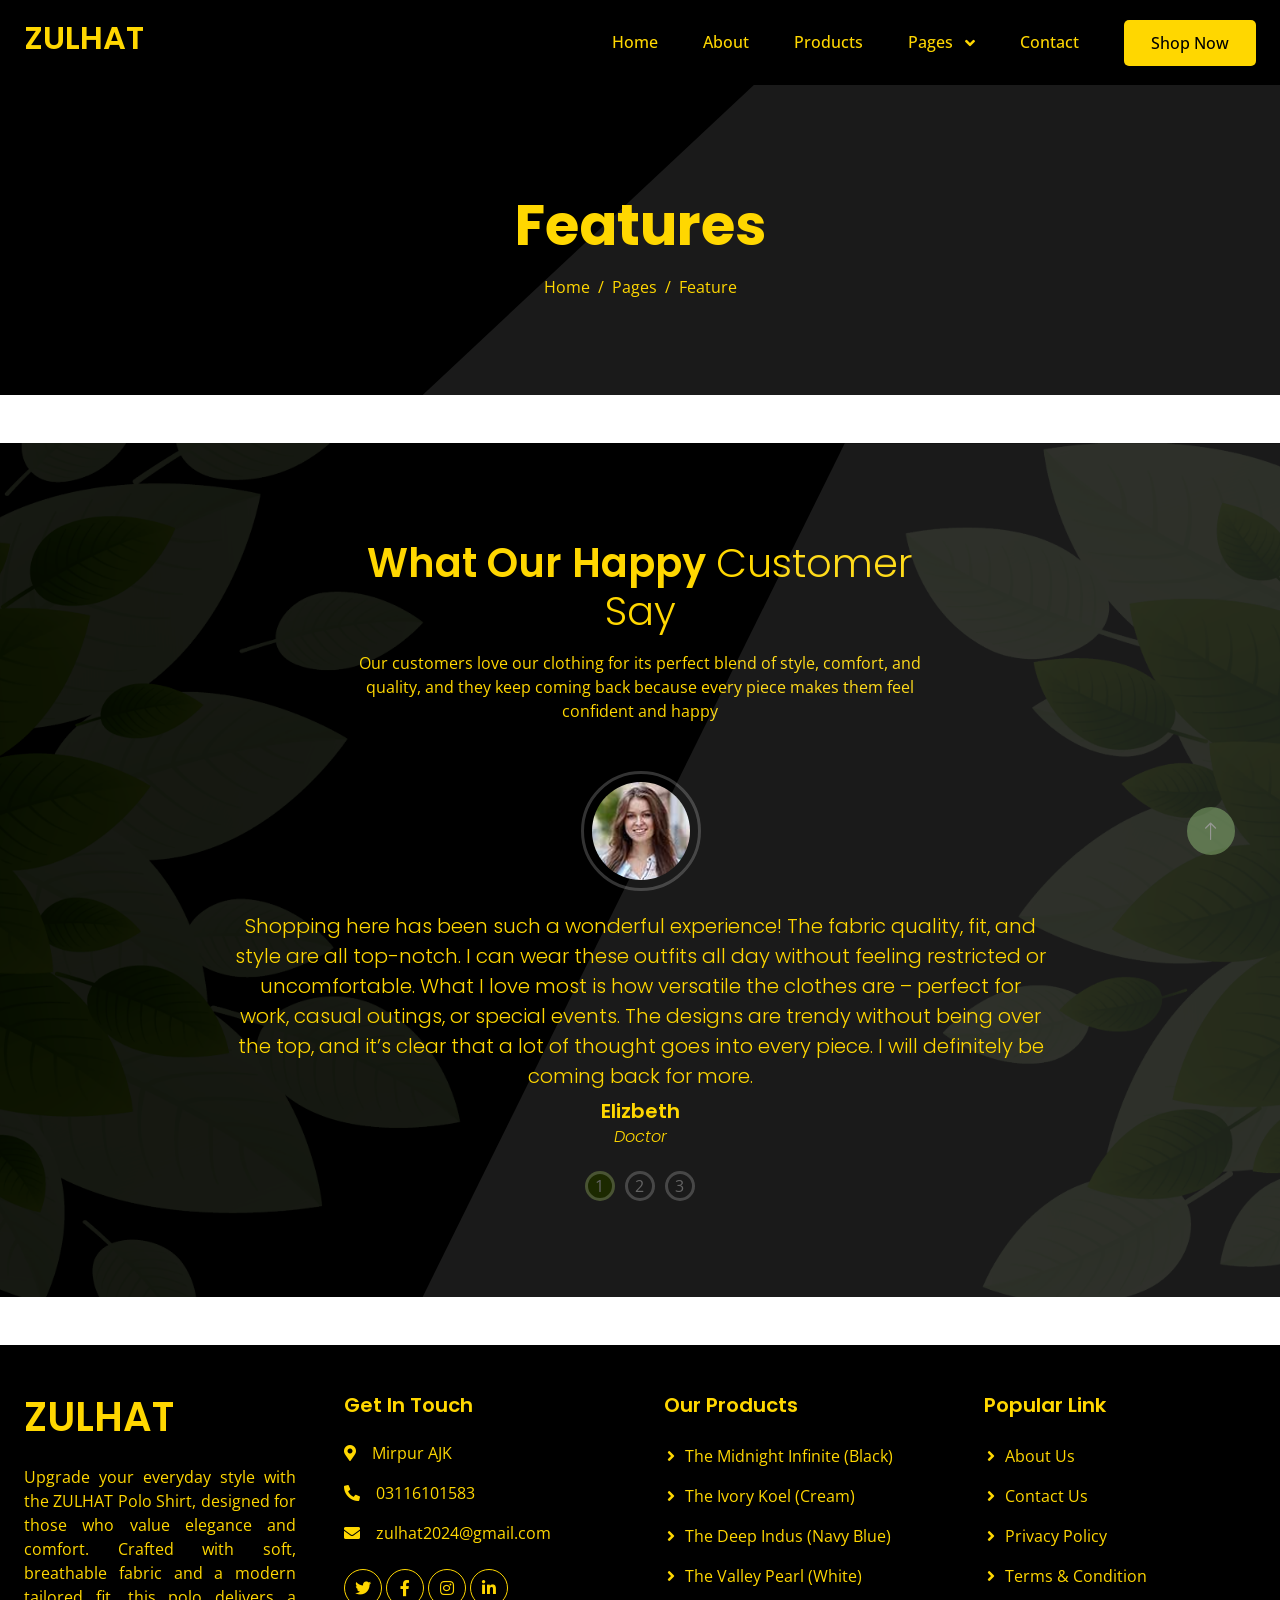
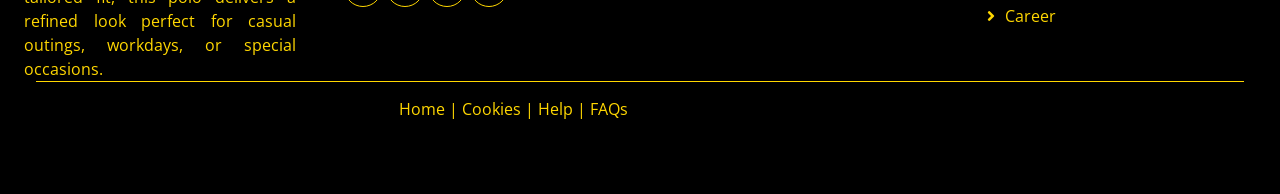
<file: testimonial.html>
<!DOCTYPE html>
<html lang="en">

<head>
    <meta charset="utf-8">
    <title>ZULHAT</title>
    <meta content="width=device-width, initial-scale=1.0" name="viewport">
    <meta content="" name="keywords">
    <meta content="" name="description">

    <!-- Favicon -->
    <link href="img/favicon.ico" rel="icon">

    <!-- Google Web Fonts -->
    <link rel="preconnect" href="https://fonts.googleapis.com">
    <link rel="preconnect" href="https://fonts.gstatic.com" crossorigin>
    <link
        href="https://fonts.googleapis.com/css2?family=Open+Sans:wght@400;500&family=Poppins:wght@200;600;700&display=swap"
        rel="stylesheet">

    <!-- Icon Font Stylesheet -->
    <link href="https://cdnjs.cloudflare.com/ajax/libs/font-awesome/5.10.0/css/all.min.css" rel="stylesheet">
    <link href="https://cdn.jsdelivr.net/npm/bootstrap-icons@1.4.1/font/bootstrap-icons.css" rel="stylesheet">

    <!-- Libraries Stylesheet -->
    <link href="lib/animate/animate.min.css" rel="stylesheet">
    <link href="lib/owlcarousel/assets/owl.carousel.min.css" rel="stylesheet">

    <!-- Customized Bootstrap Stylesheet -->
    <link href="css/bootstrap.min.css" rel="stylesheet">

    <!-- Template Stylesheet -->
    <link href="css/style.css" rel="stylesheet">
</head>

<body>
    <!-- Spinner Start -->
    <div id="spinner"
        class="show bg-white position-fixed translate-middle w-100 vh-100 top-50 start-50 d-flex align-items-center justify-content-center">
        <div class="spinner-grow text-primary" style="width: 3rem; height: 3rem;" role="status">
            <span class="sr-only">Loading...</span>
        </div>
    </div>
    <!-- Spinner End -->


  <style>
/* Remove green active/focus color completely */
.navbar-nav .nav-link,
.navbar-nav .nav-link:focus,
.navbar-nav .nav-link:active,
.navbar-nav .nav-link:hover {
    color: gold !important;
}

.dropdown-item,
.dropdown-item:focus,
.dropdown-item:active,
.dropdown-item:hover {
    color: gold !important;
    background-color: black !important;
}
</style>

<!-- Navbar Start -->
<div class="container-fluid sticky-top" style="background-color: black !important;">
    <div class="container">
        <nav class="navbar navbar-expand-lg navbar-light p-0" style="background-color: black !important;">
            <a href="index.html" class="navbar-brand">
                <h2 style="color: gold;">ZULHAT</h2>
            </a>

            <button type="button" class="navbar-toggler ms-auto me-0" data-bs-toggle="collapse"
                data-bs-target="#navbarCollapse">
                <span class="navbar-toggler-icon" style="filter: invert(100%);"></span>
            </button>

            <div class="collapse navbar-collapse" id="navbarCollapse">
                <div class="navbar-nav ms-auto">

                    <a href="index.html" class="nav-item nav-link">Home</a>
                    <a href="about.html" class="nav-item nav-link">About</a>
                    <a href="product.html" class="nav-item nav-link">Products</a>

                    <div class="nav-item dropdown">
                        <a href="#" class="nav-link dropdown-toggle" data-bs-toggle="dropdown">
                            Pages
                        </a>

                        <div class="dropdown-menu mt-2" style="background-color: black;">
                            <a href="feature.html" class="dropdown-item">Features</a>
                            <a href="how-to-use.html" class="dropdown-item">How To Use</a>
                            <a href="testimonial.html" class="dropdown-item">Testimonial</a>
                        </div>
                    </div>

                    <a href="contact.html" class="nav-item nav-link">Contact</a>

                </div>

                <a href="" class="btn py-2 px-4 d-none d-lg-inline-block"
                   style="background-color: gold; color: black;">
                    Shop Now
                </a>

            </div>
        </nav>
    </div>
</div>
<!-- Navbar End -->
 <!-- Hero Start --> 
<div class="container-fluid hero-header mb-5" style="background-color: black;">
    <div class="container text-center">
        <h1 class="display-4 mb-3 animated slideInDown" style="color: gold;">Features</h1>
        <nav aria-label="breadcrumb">
            <ol class="breadcrumb justify-content-center mb-0 animated slideInDown">
                <li class="breadcrumb-item"><a href="#" style="color: gold;">Home</a></li>
                <li class="breadcrumb-item"><a href="#" style="color: gold;">Pages</a></li>
                <li class="breadcrumb-item active" aria-current="page" style="color: gold;">Feature</li>
            </ol>
        </nav>
    </div>
</div>
<!-- Hero End -->

<style>
.hero-header {
    background: black !important;
    background-image: none !important;
}

/* Make breadcrumb slashes golden */
.breadcrumb-item + .breadcrumb-item::before {
    color: gold !important;
}
</style>
   

    

    <!-- Testimonial Start -->
<div class="container-fluid testimonial my-5 py-5" style="background-color: black;">
    <div class="container py-5">
        <div class="mx-auto text-center wow fadeIn" data-wow-delay="0.1s" style="max-width: 600px;">
            <h1 class="mb-3" style="color: gold;">
                What Our Happy <span class="fw-light" style="color: gold;">Customer Say</span>
            </h1>
            <p class="mb-5" style="color: gold;">
                Our customers love our clothing for its perfect blend of style, comfort, and quality, and they keep coming back because every piece makes them feel confident and happy
            </p>
        </div>
        
        <div class="row justify-content-center">
            <div class="col-lg-8">
                <div class="owl-carousel testimonial-carousel wow fadeIn" data-wow-delay="0.1s">

                    <div class="testimonial-item text-center" data-dot="1">
                        <img class="img-fluid border p-2" src="img/testimonial-1.jpg" alt="" style="border: 2px solid gold;">
                        <h5 class="fw-light lh-base" style="color: gold;">
                            Shopping here has been such a wonderful experience! The fabric quality, fit, and style are all top-notch. I can wear these outfits all day without feeling restricted or uncomfortable. What I love most is how versatile the clothes are – perfect for work, casual outings, or special events. The designs are trendy without being over the top, and it’s clear that a lot of thought goes into every piece. I will definitely be coming back for more.
                        </h5>
                        <h5 class="mb-1" style="color: gold;">Elizbeth</h5>
                        <h6 class="fw-light fst-italic mb-0" style="color: gold;">Doctor</h6>
                    </div>

                    <div class="testimonial-item text-center" data-dot="2">
                        <img class="img-fluid border p-2" src="img/testimonial-2.jpg" alt="" style="border: 2px solid gold;">
                        <h5 class="fw-light lh-base" style="color: gold;">
                            These clothes have completely changed my wardrobe! From casual wear to semi-formal outfits, everything feels premium and comfortable. I especially love how true to size the clothing is – no more guessing or uncomfortable fits. The attention to detail in the stitching and design is impressive. I’ve received so many compliments from friends and family. Definitely my go-to brand for stylish and comfortable clothing.
                        </h5>
                        <h5 class="mb-1" style="color: gold;">Oliver</h5>
                        <h6 class="fw-light fst-italic mb-0" style="color: gold;">Doctor</h6>
                    </div>

                    <div class="testimonial-item text-center" data-dot="3">
                        <img class="img-fluid border p-2" src="img/testimonial-3.jpg" alt="" style="border: 2px solid gold;">
                        <h5 class="fw-light lh-base" style="color: gold;">
                            I absolutely love shopping here! The quality of the fabrics is amazing – soft, breathable, and long-lasting. Every piece I bought fits perfectly and is so comfortable to wear all day. The designs are stylish and modern, and I always feel confident when I wear them. Customer service is also very friendly and helpful. I highly recommend this brand to anyone looking for quality and fashion in one.
                        </h5>
                        <h5 class="mb-1" style="color: gold;">George</h5>
                        <h6 class="fw-light fst-italic mb-0" style="color: gold;">Doctor</h6>
                    </div>

                </div>
            </div>
        </div>
    </div>
</div>
<!-- Testimonial End -->


     <!-- Footer Start -->
<div class="container-fluid footer" style="background-color: black;">
    <div class="container py-5">
        <div class="row g-5">
            <div class="col-md-6 col-lg-3 wow fadeIn" data-wow-delay="0.1s">
                <a href="index.html" class="d-inline-block mb-3">
                    <h1 class="text-gold" style="text-align: justify; color: gold;">ZULHAT</h1>
                </a>
                <p class="mb-0" style="color: gold; text-align: justify;">
                    Upgrade your everyday style with the ZULHAT Polo Shirt, designed for those who value elegance and comfort. Crafted with soft, breathable fabric and a modern tailored fit, this polo delivers a refined look perfect for casual outings, workdays, or special occasions.
                </p>
            </div>

            <div class="col-md-6 col-lg-3 wow fadeIn" data-wow-delay="0.3s">
                <h5 class="mb-4" style="color: gold; text-align: justify;">Get In Touch</h5>

                <p style="color: gold; text-align: justify;">
                    <i class="fa fa-map-marker-alt me-3" style="color: gold;"></i>Mirpur AJK
                </p>
                <p style="color: gold; text-align: justify;">
                    <i class="fa fa-phone-alt me-3" style="color: gold;"></i>03116101583
                </p>
                <p style="color: gold; text-align: justify;">
                    <i class="fa fa-envelope me-3" style="color: gold;"></i>zulhat2024@gmail.com
                </p>

                <div class="d-flex pt-2">
                    <a class="btn btn-square me-1" href="" style="color: gold; border: 1px solid gold;">
                        <i class="fab fa-twitter"></i>
                    </a>
                    <a class="btn btn-square me-1" href="" style="color: gold; border: 1px solid gold;">
                        <i class="fab fa-facebook-f"></i>
                    </a>
                    <a class="btn btn-square me-1" href="" style="color: gold; border: 1px solid gold;">
                        <i class="fab fa-instagram"></i>
                    </a>
                    <a class="btn btn-square me-1" href="" style="color: gold; border: 1px solid gold;">
                        <i class="fab fa-linkedin-in"></i>
                    </a>
                </div>
            </div>

            <div class="col-md-6 col-lg-3 wow fadeIn" data-wow-delay="0.5s">
                <h5 class="mb-4" style="color: gold; text-align: justify;">Our Products</h5>

                <a class="btn btn-link" href="" style="color: gold; text-align: justify; display: block;">The Midnight Infinite (Black)</a>
                <a class="btn btn-link" href="" style="color: gold; text-align: justify; display: block;">The Ivory Koel (Cream)</a>
                <a class="btn btn-link" href="" style="color: gold; text-align: justify; display: block;">The Deep Indus (Navy Blue)</a>
                <a class="btn btn-link" href="" style="color: gold; text-align: justify; display: block;">The Valley Pearl (White)</a>
            </div>

            <div class="col-md-6 col-lg-3 wow fadeIn" data-wow-delay="0.7s">
                <h5 class="mb-4" style="color: gold; text-align: justify;">Popular Link</h5>

                <a class="btn btn-link" href="" style="color: gold; text-align: justify; display: block;">About Us</a>
                <a class="btn btn-link" href="" style="color: gold; text-align: justify; display: block;">Contact Us</a>
                <a class="btn btn-link" href="" style="color: gold; text-align: justify; display: block;">Privacy Policy</a>
                <a class="btn btn-link" href="" style="color: gold; text-align: justify; display: block;">Terms & Condition</a>
                <a class="btn btn-link" href="" style="color: gold; text-align: justify; display: block;">Career</a>
            </div>
        </div>

        <div class="container wow fadeIn" data-wow-delay="0.1s">
            <div class="copyright" style="border-top: 1px solid gold; padding-top: 15px;">
                <div class="row">
                    
                    <div class="col-md-6 text-center text-md-end" style="background-color: black;">
    
        <a href="" style="color: gold;">Home</a>
        <span style="color: gold;"> | </span>
        <a href="" style="color: gold;">Cookies</a>
        <span style="color: gold;"> | </span>
        <a href="" style="color: gold;">Help</a>
        <span style="color: gold;"> | </span>
        <a href="" style="color: gold;">FAQs</a>
    </div>
</div>
                </div>
            </div>
        </div>

    </div>
</div>
<!-- Footer End -->


<!-- Back to Top -->
<a href="#" class="btn btn-lg btn-primary btn-lg-square back-to-top">
    <i class="bi bi-arrow-up"></i>
</a>


<!-- JavaScript Libraries -->
<script src="https://ajax.googleapis.com/ajax/libs/jquery/3.6.1/jquery.min.js"></script>
<script src="https://cdn.jsdelivr.net/npm/bootstrap@5.0.0/dist/js/bootstrap.bundle.min.js"></script>
<script src="lib/wow/wow.min.js"></script>
<script src="lib/easing/easing.min.js"></script>
<script src="lib/waypoints/waypoints.min.js"></script>
<script src="lib/owlcarousel/owl.carousel.min.js"></script>

<!-- Template Javascript -->
<script src="js/main.js"></script>
</body>
</html>
</file>
<file: css/style.css>
/********** Template CSS **********/
/*** Spinner ***/
#spinner {
    opacity: 0;
    visibility: hidden;
    transition: opacity .5s ease-out, visibility 0s linear .5s;
    z-index: 99999;
}

#spinner.show {
    transition: opacity .5s ease-out, visibility 0s linear 0s;
    visibility: visible;
    opacity: 1;
}

.back-to-top {
    position: fixed;
    display: none;
    right: 45px;
    bottom: 45px;
    z-index: 99;
}

img.animated.pulse {
    animation-duration: 5s;
}

/*** Button ***/
.btn {
    font-weight: 500;
    transition: .5s;
}

.btn.btn-primary {
    color: var(--bs-white);
}

.btn-square {
    width: 38px;
    height: 38px;
}

.btn-sm-square {
    width: 32px;
    height: 32px;
}

.btn-lg-square {
    width: 48px;
    height: 48px;
}

.btn-square,
.btn-sm-square,
.btn-lg-square {
    padding: 0;
    display: flex;
    align-items: center;
    justify-content: center;
    font-weight: normal;
    border-radius: 50px;
}


/*** Navbar ***/
.sticky-top {
    top: -150px;
    transition: .5s;
}

.navbar {
    padding: 11px 0 !important;
    height: 85px;
}

.navbar .navbar-nav .nav-link {
    margin-right: 45px;
    padding: 0;
    color: white;
    font-weight: 500;
    transition: .5s;
    outline: none;
}

.navbar .navbar-nav .nav-link:hover,
.navbar .navbar-nav .nav-link.active {
    color: var(--bs-white);
}

.navbar .dropdown-toggle::after {
    border: none;
    content: "\f107";
    font-family: "Font Awesome 5 Free";
    font-weight: 900;
    vertical-align: middle;
    margin-left: 8px;
}

@media (max-width: 991.98px) {
    .navbar .navbar-nav {
        padding: 0 15px;
        background: var(--bs-primary);
    }

    .navbar .navbar-nav .nav-link  {
        margin-right: 0;
        padding: 10px 0;
    }
}

@media (min-width: 992px) {
    .navbar .nav-item .dropdown-menu {
        display: block;
        border: none;
        margin-top: 0;
        top: 150%;
        opacity: 0;
        visibility: hidden;
        transition: .5s;
    }

    .navbar .nav-item:hover .dropdown-menu {
        top: 100%;
        visibility: visible;
        transition: .5s;
        opacity: 1;
    }
}


/*** Hero Header ***/
.hero-header {
    position: relative;
    margin-top: -85px;
    padding-top: 12rem;
    padding-bottom: 6rem;
    background: url(../img/bg.png) center center no-repeat;
    background-size: cover;
}

.hero-header::before {
    position: absolute;
    content: "";
    width: 100%;
    height: 100%;
    top: 0;
    left: 0;
    background: rgba(255, 255, 255, .1);
    clip-path: polygon(66% 0, 100% 0, 100% 100%, 33% 100%);
}

.hero-header .container {
    position: relative;
    z-index: 1;
}

.hero-header .breadcrumb-item+.breadcrumb-item::before {
    color: var(--bs-light);
}


/*** Feature ***/
.feature-item::before {
    position: absolute;
    content: "";
    width: 100%;
    height: 100%;
    top: 0;
    left: 0;
    background: rgba(255, 255, 255, .1);
    clip-path: polygon(66% 0, 100% 0, 100% 100%, 33% 100%);
}

.feature-item .border {
    position: relative;
    border-color: rgba(255, 255, 255, .2) !important;
    z-index: 1;
}


/*** Deal ***/
.deal {
    position: relative;
    background: url(../img/bg.png) center center no-repeat;
    background-size: cover;
}

.deal::before {
    position: absolute;
    content: "";
    width: 100%;
    height: 100%;
    top: 0;
    left: 0;
    background: rgba(255, 255, 255, .1);
    clip-path: polygon(66% 0, 100% 0, 100% 100%, 33% 100%);
}

.deal .bg-white {
    position: relative;
    z-index: 1;
}

.deal .cdt span {
    display: block;
    font-size: 16px;
    font-style: italic;
    font-weight: 200;
    text-transform: capitalize;
}


/*** How To Use ***/
.how-to-use {
    position: relative;
    background: url(../img/bg.png) center center no-repeat;
    background-size: cover;
}

.how-to-use::before {
    position: absolute;
    content: "";
    width: 100%;
    height: 100%;
    top: 0;
    left: 0;
    background: rgba(255, 255, 255, .1);
    clip-path: polygon(66% 0, 100% 0, 100% 100%, 33% 100%);
}

.how-to-use .container {
    position: relative;
    z-index: 1;
}

.how-to-use .border {
    border-color: rgba(255, 255, 255, .2) !important;
}


/*** Product ***/
.product-item {
    transition: .1s;
}

.product-item:hover {
    border-width: 0 !important;
    box-shadow: 0 0 35px rgba(144, 188, 121, .25);
}

.product-item:hover a.btn {
    color: var(--bs-white);
    background: var(--bs-primary);
}


/*** Testimonial ***/
.testimonial {
    position: relative;
    background: url(../img/bg.png) center center no-repeat;
    background-size: cover;
}

.testimonial::before {
    position: absolute;
    content: "";
    width: 100%;
    height: 100%;
    top: 0;
    left: 0;
    background: rgba(255, 255, 255, .1);
    clip-path: polygon(66% 0, 100% 0, 100% 100%, 33% 100%);
}

.testimonial .testimonial-carousel {
    position: relative;
    z-index: 1;
}

.testimonial-carousel .owl-item img {
    width: 120px;
    height: 120px;
    border-color: rgba(255, 255, 255, .2) !important;
    margin: 0 auto 20px auto;
    border-radius: 100px;
}

.testimonial-carousel .owl-dots {
    margin-top: 25px;
    display: flex;
    align-items: center;
    justify-content: center;
}

.testimonial-carousel .owl-dot {
    position: relative;
    display: inline-block;
    margin: 0 5px;
    width: 30px;
    height: 30px;
    display: flex;
    align-items: center;
    justify-content: center;
    background: transparent;
    border: 3px solid rgba(255, 255, 255, .2);
    border-radius: 30px;
    transition: .5s;
}

.testimonial-carousel .owl-dot.active {
    background: var(--bs-dark);
}


/*** Blog ***/
.blog-item {
    transition: .1s;
}

.blog-item:hover {
    border-width: 0 !important;
    box-shadow: 0 0 35px rgba(144, 188, 121, .25);
}

.blog-item:hover a.btn {
    color: var(--bs-white);
    background: var(--bs-primary);
}


/*** Contact ***/
.contact-info-item::before {
    position: absolute;
    content: "";
    width: 100%;
    height: 100%;
    top: 0;
    left: 0;
    background: rgba(255, 255, 255, .1);
    clip-path: polygon(66% 0, 100% 0, 100% 100%, 33% 100%);
}

.contact-info-item .border {
    position: relative;
    border-color: rgba(255, 255, 255, .2) !important;
    z-index: 1;
}


/*** Newsletter ***/
.newsletter {
    position: relative;
    background: url(../img/bg.png) center center no-repeat;
    background-size: cover;
}

.newsletter::before {
    position: absolute;
    content: "";
    width: 100%;
    height: 100%;
    top: 0;
    left: 0;
    background: rgba(255, 255, 255, .1);
    clip-path: polygon(66% 0, 100% 0, 100% 100%, 33% 100%);
}

.newsletter .container {
    position: relative;
    z-index: 1;
}

.newsletter .form-control {
    background: rgba(255, 255, 255, .3);
}


/*** Footer ***/
.footer .btn.btn-link {
    display: block;
    margin-bottom: 10px;
    padding: 0;
    text-align: left;
    color: var(--bs-body);
    font-weight: normal;
    transition: .3s;
}

.footer .btn.btn-link:hover {
    color: var(--bs-primary);
}

.footer .btn.btn-link::before {
    position: relative;
    content: "\f105";
    font-family: "Font Awesome 5 Free";
    font-weight: 900;
    margin-right: 10px;
}

.footer .btn.btn-link:hover {
    letter-spacing: 1px;
    box-shadow: none;
}

.footer .copyright {
    padding: 25px 0;
    border-top: 3px solid var(--bs-light);
}

.footer .copyright a {
    color: var(--bs-body);
}

.footer .copyright a:hover {
    color: var(--bs-primary);
}

.footer .footer-menu a {
    margin-right: 15px;
    padding-right: 15px;
    border-right: 3px solid var(--bs-light);
}

.footer .footer-menu a:last-child {
    margin-right: 0;
    padding-right: 0;
    border-right: none;
}
</file>
